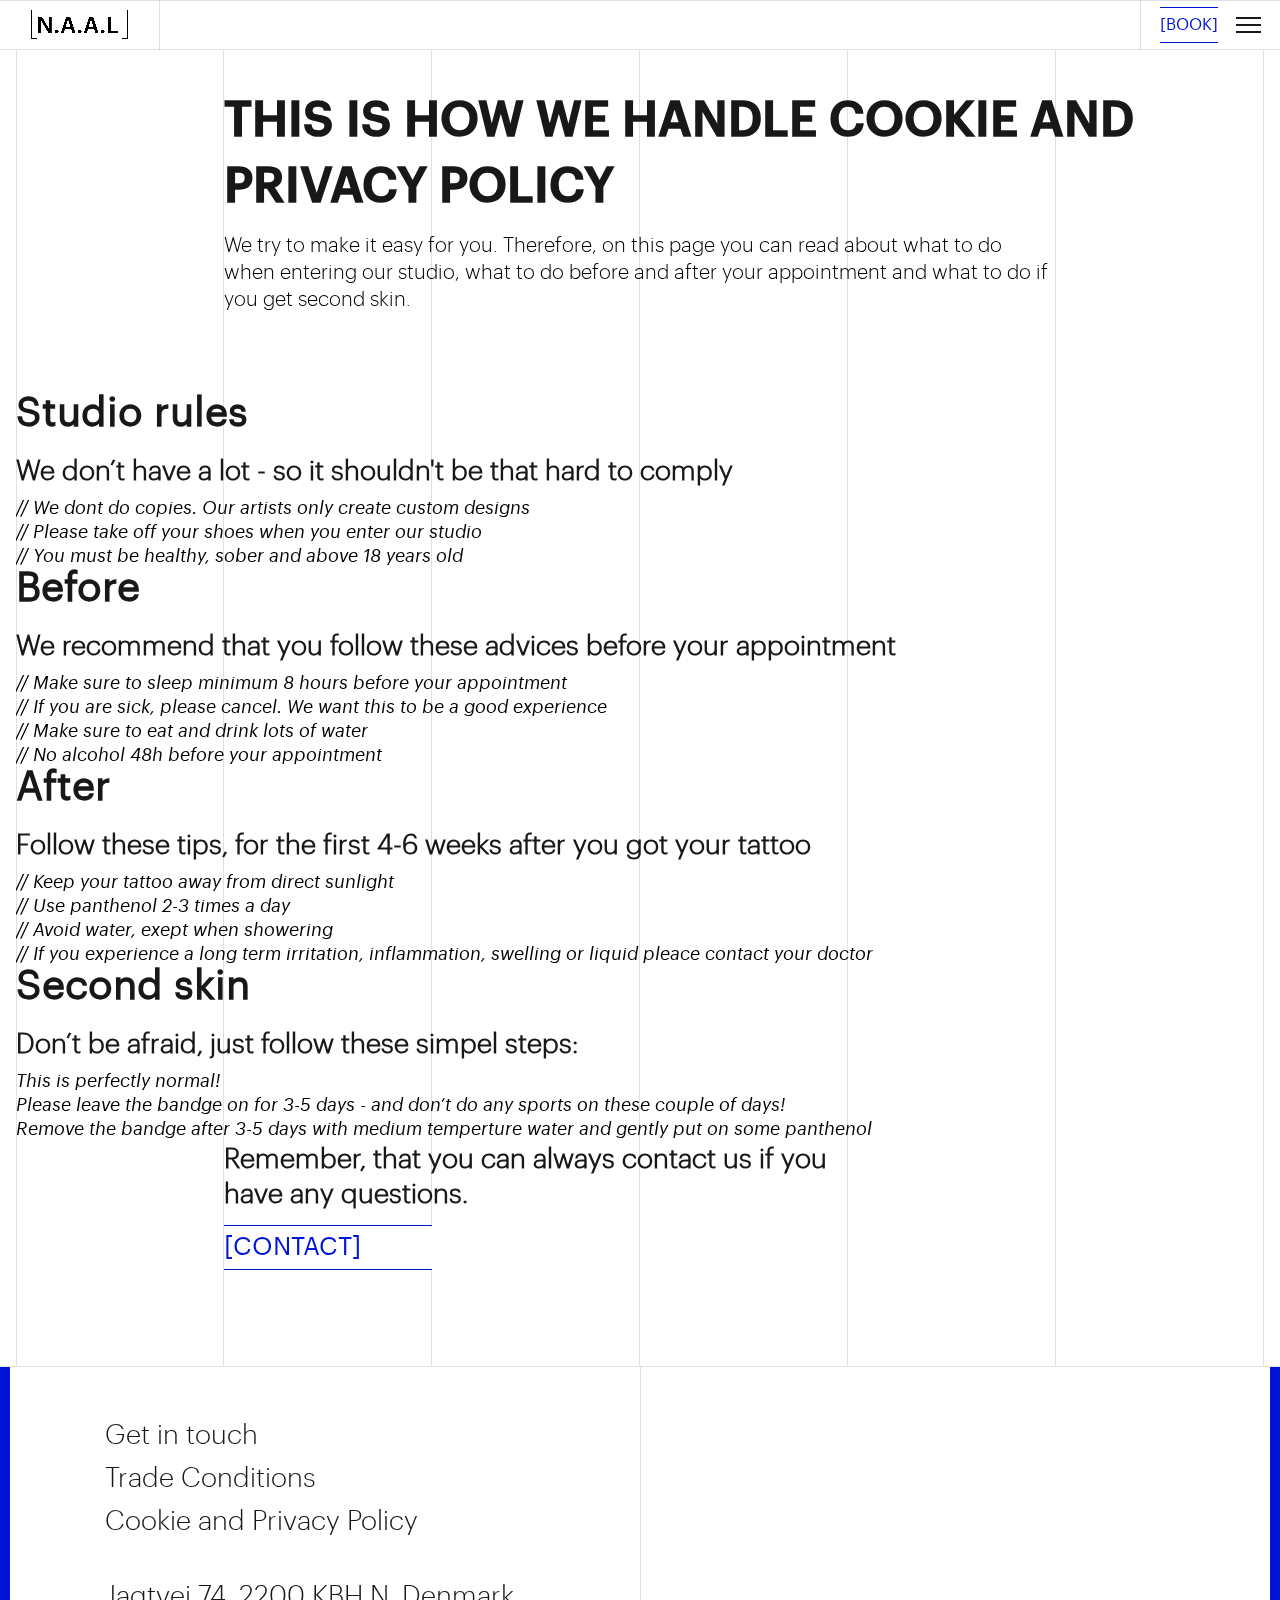
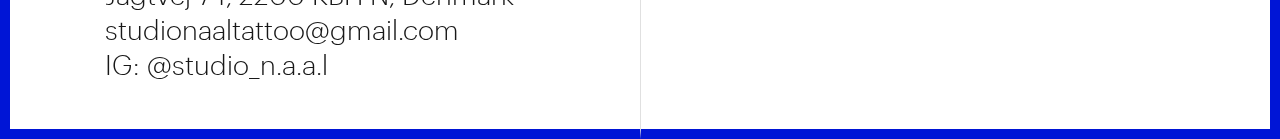
<file: cookie_and_privacy_policy.html>
<!DOCTYPE html>
<html lang="en">
  <head>
    <meta charset="UTF-8" />
    <meta http-equiv="X-UA-Compatible" content="IE=edge" />
    <meta name="viewport" content="width=device-width, initial-scale=1.0" />

    <link rel="icon" type="image/svg" href="/img/favicon_1.svg" />
    <title>Cookie and Privacy Policy</title>
    <link rel="stylesheet" href="styles.css" />
    <script src="/script/script.js" defer></script>
  </head>

  <!-- body -->
  <body>
    <!-- header -->
    <header>
      <nav class="navbar">
        <div class="container-logo">
          <a href="index.html">
            <video
              id="logo-video"
              type="video/mp4"
              class="nav-logo"
              src="/video/naal_comp_header_logo_1.mp4"
            ></video
          ></a>
        </div>

        <ul class="nav-menu">
          <li class="nav-item">
            <a href="team.html" class="nav-link">TEAM</a>
          </li>
          <li class="nav-item">
            <a href="events.html" class="nav-link">EVENTS</a>
          </li>
          <li class="nav-item">
            <a href="guide.html" class="nav-link">GUIDE</a>
          </li>
          <li class="nav-item">
            <a href="get_in_touch.html" class="nav-link">GET IN TOUCH</a>
          </li>
        </ul>
        <div class="container-hamburger">
          <a href="404.html" class="button_nav">[BOOK]</a>
          <div class="hamburger">
            <span class="bar"></span>
            <span class="bar"></span>
            <span class="bar"></span>
          </div>
        </div>
      </nav>
    </header>

    <!-- main -->
    <main id="main">
      <div class="background_grid_mobile">
        <div class="grid-item-1"></div>
        <div class="grid-item"></div>
        <div class="grid-item"></div>
      </div>

      <div class="background_grid_tablet_desktop">
        <div class="grid-item-1"></div>
        <div class="grid-item"></div>
        <div class="grid-item"></div>
        <div class="grid-item"></div>
        <div class="grid-item"></div>
        <div class="grid-item"></div>
      </div>

      <section class="git_guide_cookie_trade_notfound_section1 generelt_margin">
        <h1>THIS IS HOW WE HANDLE COOKIE AND PRIVACY POLICY</h1>
        <p>
          We try to make it easy for you. Therefore, on this page you can read
          about what to do when entering our studio, what to do before and after
          your appointment and what to do if you get second skin.
        </p>
      </section>

      <section class="git_guide_cookie_trade_notfound_section2">
        <h2>Studio rules</h2>
        <h3>We don’t have a lot - so it shouldn't be that hard to comply</h3>
        <ul>
          <li class="git_guide_cookie_trade_notfound_section2_li">
            // We dont do copies. Our artists only create custom designs
          </li>
          <li class="git_guide_cookie_trade_notfound_section2_li">
            // Please take off your shoes when you enter our studio
          </li>
          <li>// You must be healthy, sober and above 18 years old</li>
        </ul>
      </section>

      <section class="git_guide_cookie_trade_notfound_section3">
        <h2>Before</h2>
        <h3>
          We recommend that you follow these advices before your appointment
        </h3>
        <ul>
          <li class="git_guide_cookie_trade_notfound_section3_li">
            // Make sure to sleep minimum 8 hours before your appointment
          </li>
          <li class="git_guide_cookie_trade_notfound_section3_li">
            // If you are sick, please cancel. We want this to be a good
            experience
          </li>
          <li class="git_guide_cookie_trade_notfound_section3_li">
            // Make sure to eat and drink lots of water
          </li>
          <li>// No alcohol 48h before your appointment</li>
        </ul>
      </section>

      <section class="git_guide_cookie_trade_notfound_section4">
        <h2>After</h2>
        <h3>
          Follow these tips, for the first 4-6 weeks after you got your tattoo
        </h3>
        <ul>
          <li class="git_guide_cookie_trade_notfound_section4_li">
            // Keep your tattoo away from direct sunlight
          </li>
          <li class="git_guide_cookie_trade_notfound_section4_li">
            // Use panthenol 2-3 times a day
          </li>
          <li class="git_guide_cookie_trade_notfound_section4_li">
            // Avoid water, exept when showering
          </li>
          <li>
            // If you experience a long term irritation, inflammation, swelling
            or liquid pleace contact your doctor
          </li>
        </ul>
      </section>

      <section class="git_guide_cookie_trade_notfound_section5">
        <h2>Second skin</h2>
        <h3>Don’t be afraid, just follow these simpel steps:</h3>
        <ol start="1">
          <li class="git_guide_cookie_trade_notfound_section5_li">
            This is perfectly normal!
          </li>
          <li class="git_guide_cookie_trade_notfound_section5_li">
            Please leave the bandge on for 3-5 days - and don’t do any sports on
            these couple of days!
          </li>
          <li>
            Remove the bandge after 3-5 days with medium temperture water and
            gently put on some panthenol
          </li>
        </ol>
      </section>

      <section class="git_guide_cookie_trade_notfound_section6">
        <h3>
          Remember, that you can always contact us if you have any questions.
        </h3>
        <a class="button" href="#">[CONTACT]</a>
      </section>
    </main>

    <!-- footer -->
    <footer id="footer_allaround">
      <article class="footer_article_around">
        <section class="footer_section1_indhold">
          <section class="footer_section1_inner">
            <!-- links til sider -->
            <div class="footer_div_links">
              <ul>
                <li>
                  <a class="footer_a_links_sider" href="get_in_touch.html"
                    >Get in touch</a
                  >
                </li>
                <li>
                  <a class="footer_a_links_sider" href="#">Trade Conditions</a>
                </li>
                <li>
                  <a class="footer_a_links_sider" href="#"
                    >Cookie and Privacy Policy</a
                  >
                </li>
              </ul>
            </div>

            <!-- information på naal -->
            <div class="footer_div_information">
              <ul>
                <li>
                  <address>
                    <a
                      class="footer_links_menupunkter"
                      href="https://www.google.dk/maps/place/Jagtvej+74,+2200+K%C3%B8benhavn/@55.6963553,12.5492144,17z/data=!3m1!4b1!4m5!3m4!1s0x4652525338cfe681:0xd3892f79db6d5699!8m2!3d55.6963553!4d12.5514031"
                      target="blank"
                      >Jagtvej 74, 2200 KBH N, Denmark</a
                    >
                  </address>
                </li>
                <li>
                  <a
                    class="footer_links_menupunkter"
                    href="mailto:studionaaltattoo@gmail.com"
                    >studionaaltattoo@gmail.com</a
                  >
                </li>
                <li>
                  <a
                    class="footer_links_menupunkter"
                    href="https://www.instagram.com/studio_n.a.a.l/"
                    >IG: @studio_n.a.a.l</a
                  >
                </li>
              </ul>
            </div>
          </section>
        </section>

        <section class="footer_section2_tom_boks"></section>
      </article>
    </footer>
  </body>
</html>
</file>
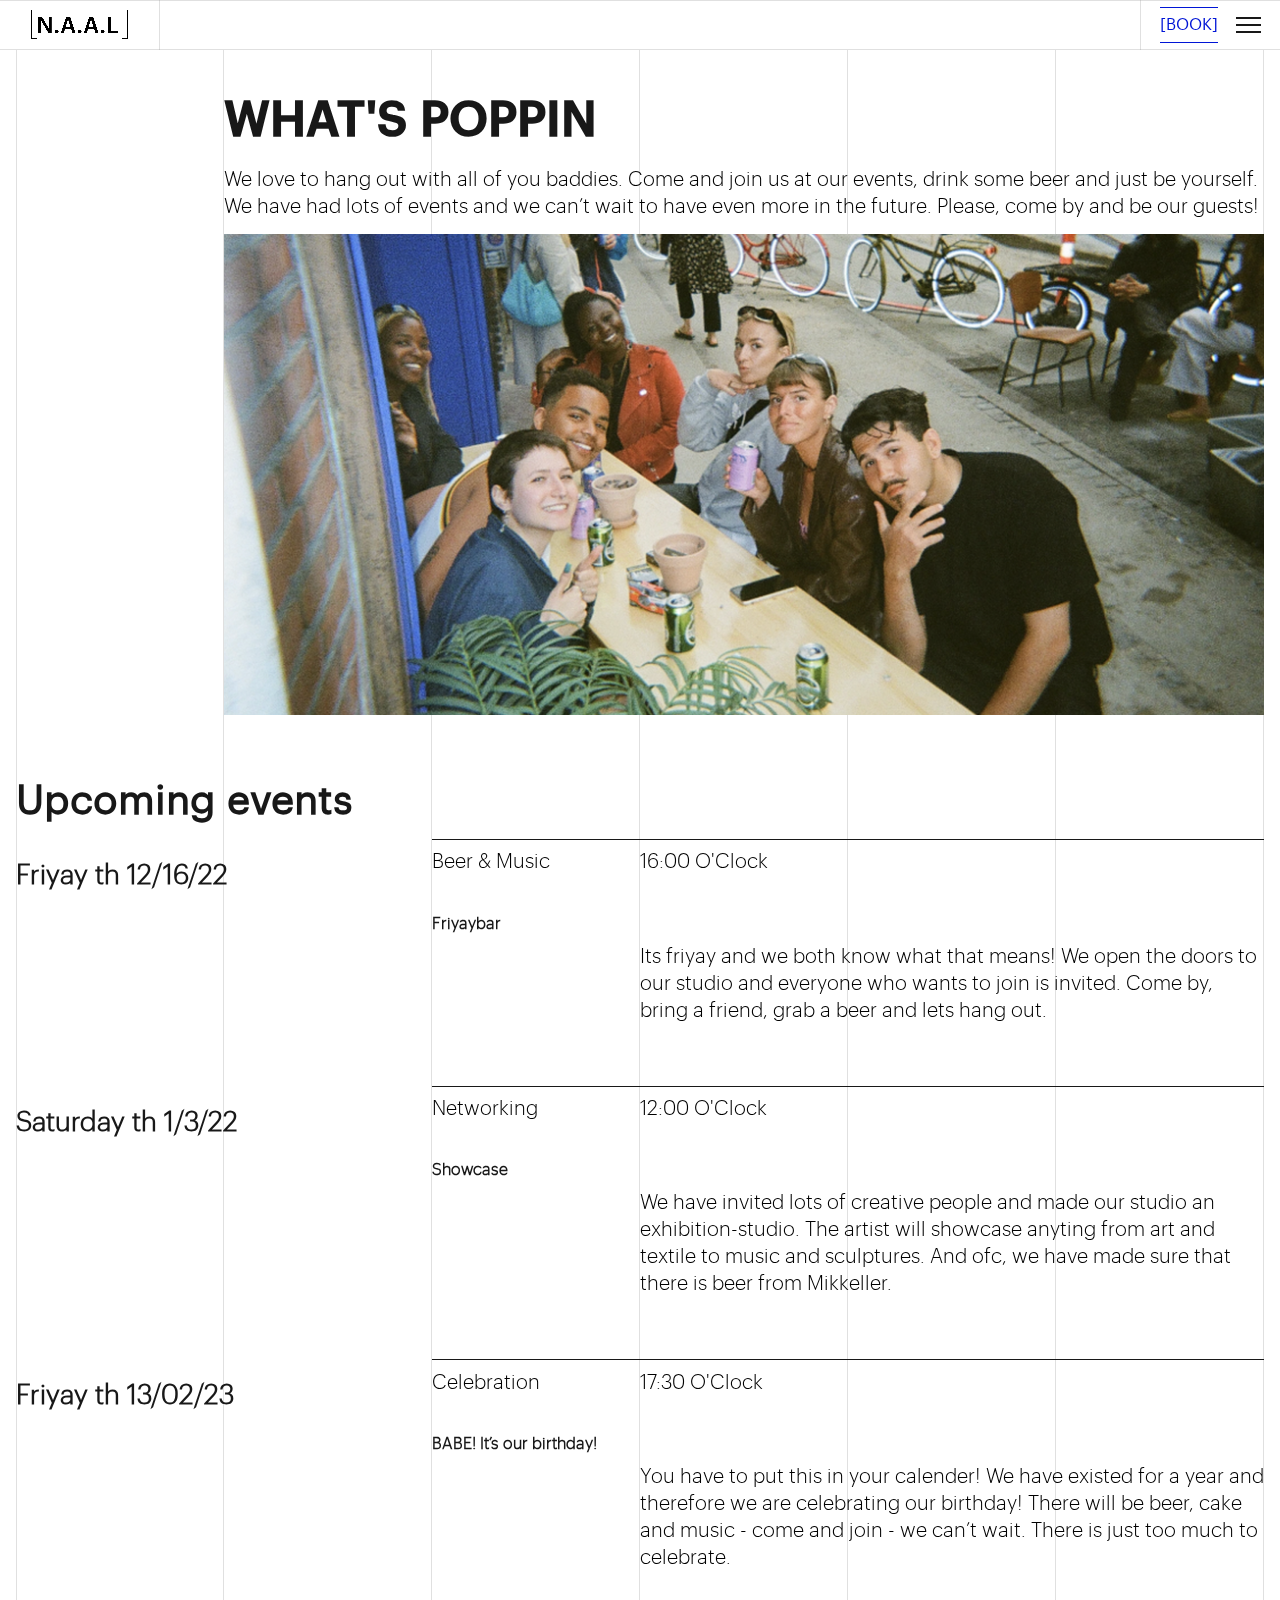
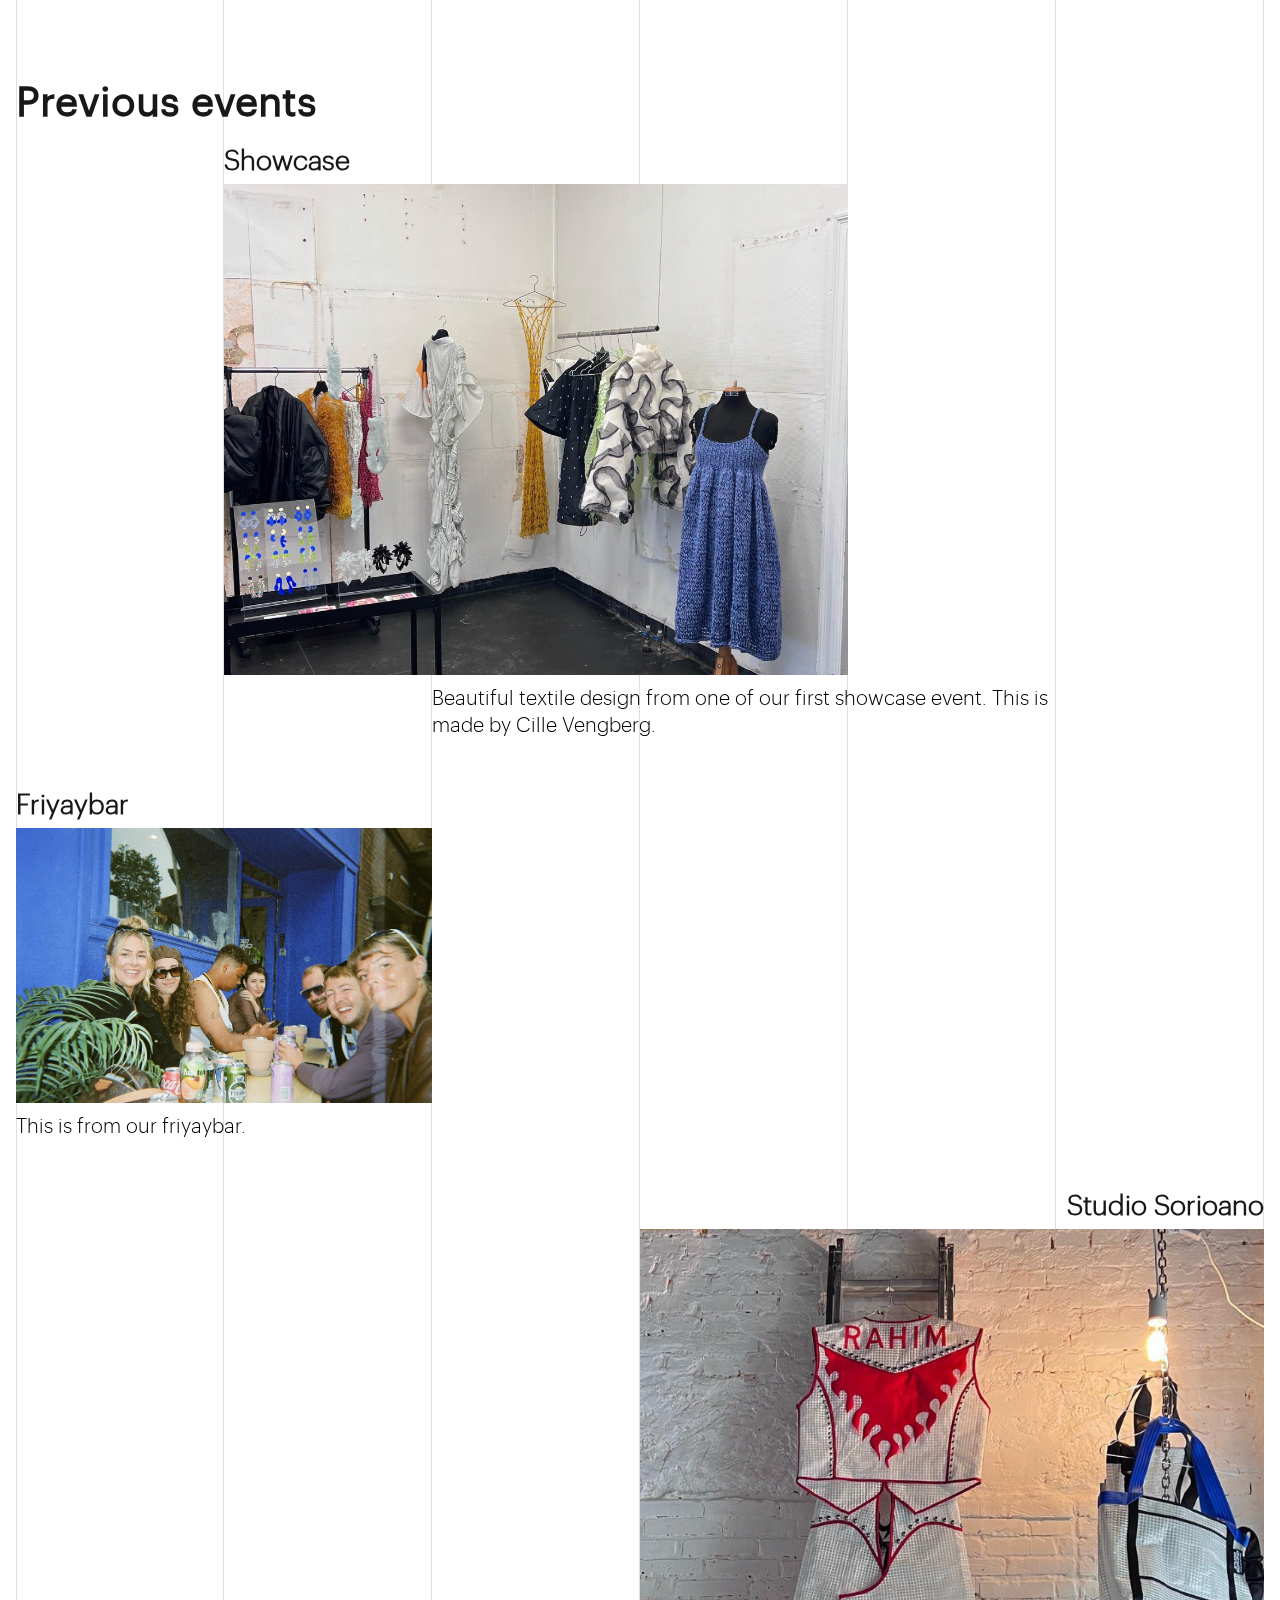
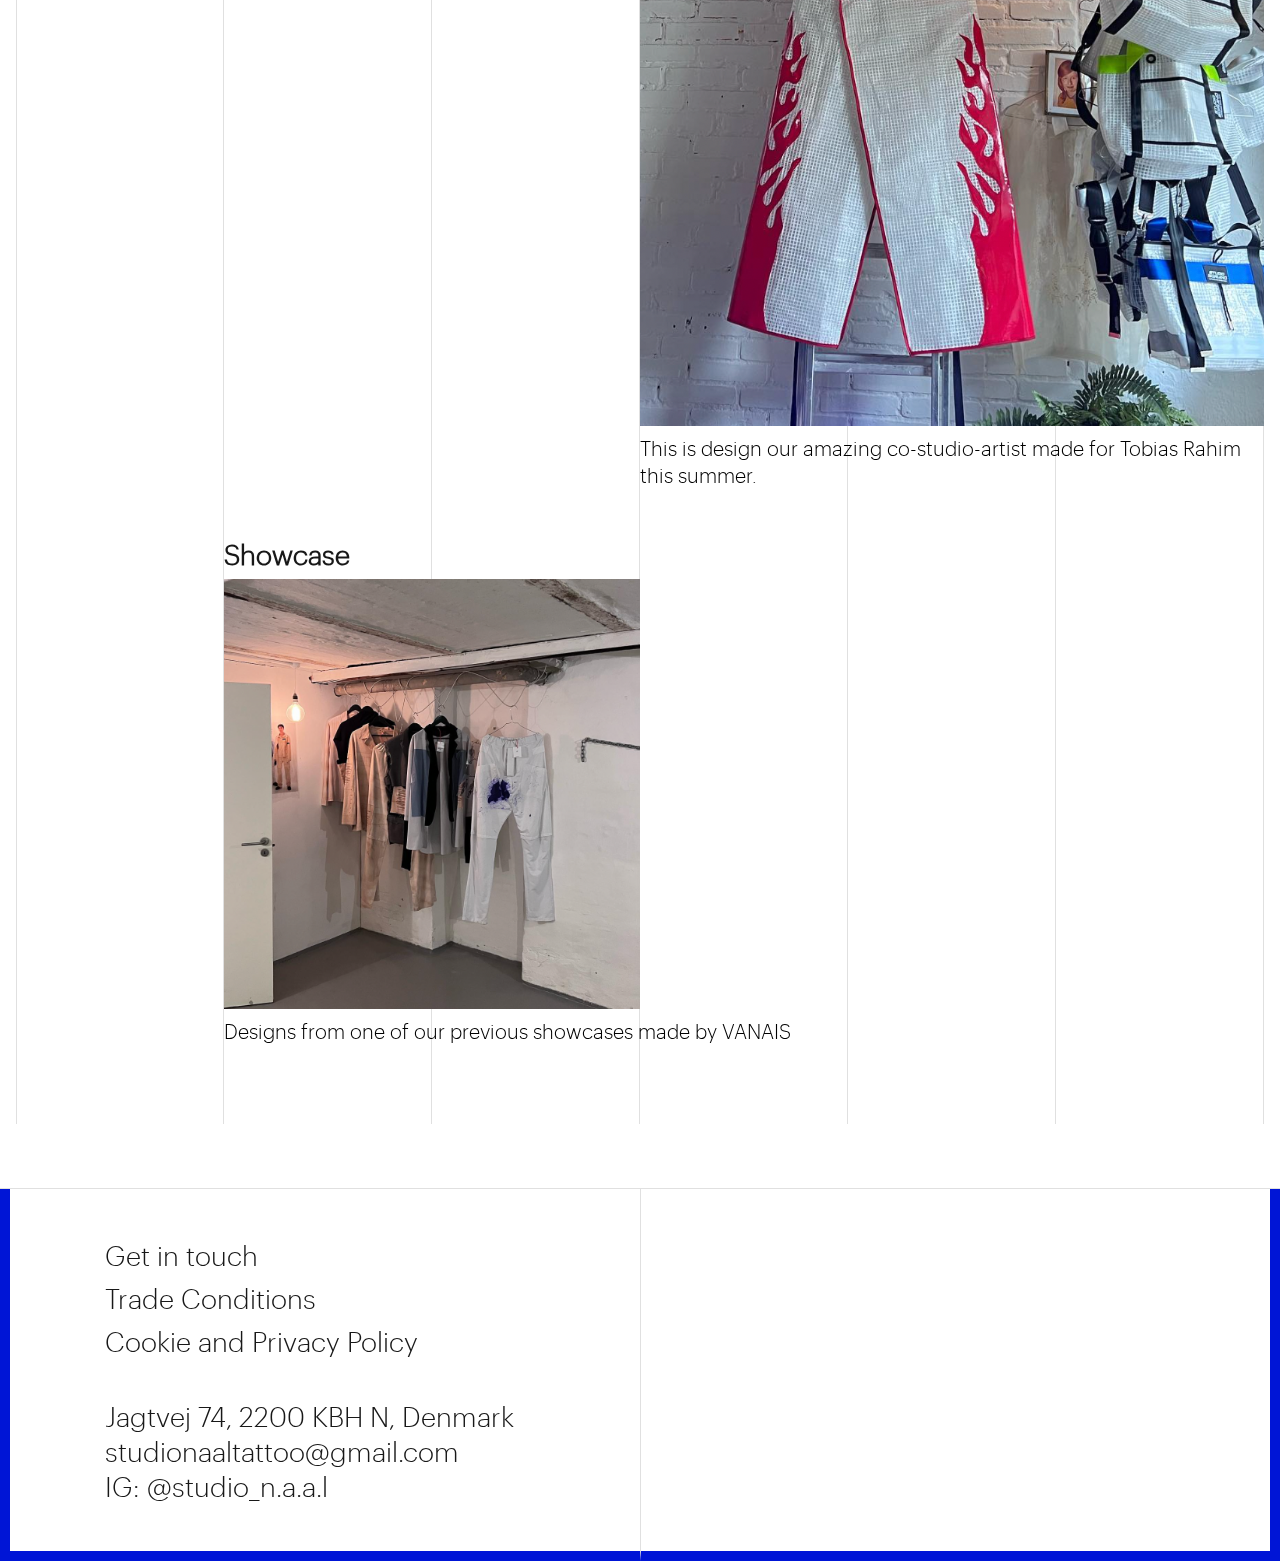
<file: events.html>
<!DOCTYPE html>
<html lang="en">
  <head>
    <meta charset="UTF-8" />
    <meta http-equiv="X-UA-Compatible" content="IE=edge" />
    <meta name="viewport" content="width=device-width, initial-scale=1.0" />

    <link rel="icon" type="image/svg" href="/img/favicon_1.svg" />
    <title>Events</title>
    <link rel="stylesheet" href="styles.css" />
    <script src="/script/script.js" defer></script>
  </head>

  <!-- body -->
  <body>
    <!-- header -->
    <header>
      <nav class="navbar">
        <div class="container-logo">
          <a href="index.html">
            <video
              id="logo-video"
              type="video/mp4"
              class="nav-logo"
              src="/video/naal_comp_header_logo_1.mp4"
            ></video
          ></a>
        </div>

        <ul class="nav-menu">
          <li class="nav-item">
            <a href="team.html" class="nav-link">TEAM</a>
          </li>
          <li class="nav-item">
            <a href="events.html" class="nav-link">EVENTS</a>
          </li>
          <li class="nav-item">
            <a href="guide.html" class="nav-link">GUIDE</a>
          </li>
          <li class="nav-item">
            <a href="get_in_touch.html" class="nav-link">GET IN TOUCH</a>
          </li>
        </ul>
        <div class="container-hamburger">
          <a href="404.html" class="button_nav">[BOOK]</a>
          <div class="hamburger">
            <span class="bar"></span>
            <span class="bar"></span>
            <span class="bar"></span>
          </div>
        </div>
      </nav>
    </header>

    <!-- main -->
    <main id="main">
      <div class="background_grid_mobile">
        <div class="grid-item-1"></div>
        <div class="grid-item"></div>
        <div class="grid-item"></div>
      </div>

      <div class="background_grid_tablet_desktop">
        <div class="grid-item-1"></div>
        <div class="grid-item"></div>
        <div class="grid-item"></div>
        <div class="grid-item"></div>
        <div class="grid-item"></div>
        <div class="grid-item"></div>
      </div>

      <section class="events_section1 generelt_margin">
        <h1 class="events_section1_h1">WHAT'S POPPIN</h1>
        <p class="events_section1_tekst">
          We love to hang out with all of you baddies. Come and join us at our
          events, drink some beer and just be yourself. We have had lots of
          events and we can’t wait to have even more in the future. Please, come
          by and be our guests!
        </p>
        <img
          class="events_section1_image"
          src="/img/web_img/events_content/events_top_img.png"
          alt="Personer som sidder og drikker øl"
        />
      </section>

      <section class="events_section2">
        <h2 class="events_section2_h2">Upcoming events</h2>

        <section class="events_section2_boks1">
          <h3 class="events_section2_boks1_h3">Friyay th 12/16/22</h3>

          <div class="events_section2_boks1_div1">
            <div class="events_section2_boks1_div2">
              <p class="events_section2_boks1_div2_p1">Beer & Music</p>
              <p class="events_section2_boks1_div2_p2">16:00 O'Clock</p>
            </div>
            <h4>Friyaybar</h4>
            <p class="events_section2_boks1_div1_tekst">
              Its friyay and we both know what that means! We open the doors to
              our studio and everyone who wants to join is invited. Come by,
              bring a friend, grab a beer and lets hang out.
            </p>
          </div>
        </section>

        <section class="events_section2_boks2">
          <h3 class="events_section2_boks2_h3">Saturday th 1/3/22</h3>

          <div class="events_section2_boks2_div1">
            <div class="events_section2_boks2_div2">
              <p class="events_section2_boks2_div2_p1">Networking</p>
              <p class="events_section2_boks2_div2_p2">12:00 O'Clock</p>
            </div>
            <h4>Showcase</h4>
            <p class="events_section2_boks2_div1_tekst">
              We have invited lots of creative people and made our studio an
              exhibition-studio. The artist will showcase anyting from art and
              textile to music and sculptures. And ofc, we have made sure that
              there is beer from Mikkeller.
            </p>
          </div>
        </section>

        <section class="events_section2_boks3">
          <h3 class="events_section2_boks3_h3">Friyay th 13/02/23</h3>

          <div class="events_section2_boks3_div1">
            <div class="events_section2_boks3_div2">
              <p class="events_section2_boks3_div2_p1">Celebration</p>
              <p class="events_section2_boks3_div2_p2">17:30 O'Clock</p>
            </div>
            <h4>BABE! It’s our birthday!</h4>
            <p class="events_section2_boks3_div1_tekst">
              You have to put this in your calender! We have existed for a year
              and therefore we are celebrating our birthday! There will be beer,
              cake and music - come and join - we can’t wait. There is just too
              much to celebrate.
            </p>
          </div>
        </section>
      </section>

      <section class="events_section3">
        <h2 class="events_section3_h2">Previous events</h2>

        <div class="events_section3_div1">
          <h3>Showcase</h3>
          <img
            src="/img/web_img/events_content/previous_events_img01.png"
            alt="Tøj som hænger på en mannequin"
          />
          <p>
            Beautiful textile design from one of our first showcase event. This
            is made by Cille Vengberg.
          </p>
        </div>

        <div class="events_section3_div2">
          <h3>Friyaybar</h3>
          <img
            src="/img/web_img/events_content/previous_events_img02.png"
            alt="Personer som smiler"
          />
          <p>This is from our friyaybar.</p>
        </div>

        <div class="events_section3_div3">
          <h3>Studio Sorioano</h3>
          <img
            src="/img/web_img/events_content/previous_events_img03.png"
            alt="Tøj som hænger på en bøjle"
          />
          <p>
            This is design our amazing co-studio-artist made for Tobias Rahim
            this summer.
          </p>
        </div>

        <div class="events_section3_div4">
          <h3>Showcase</h3>
          <img
            src="/img/web_img/events_content/previous_events_img04.png"
            alt="Tøj som hænger på en snor"
          />
          <p>Designs from one of our previous showcases made by VANAIS</p>
        </div>
      </section>
    </main>

    <!-- footer -->
    <footer id="footer_allaround">
      <article class="footer_article_around">
        <section class="footer_section1_indhold">
          <section class="footer_section1_inner">
            <!-- links til sider -->
            <div class="footer_div_links">
              <ul>
                <li>
                  <a class="footer_a_links_sider" href="get_in_touch.html"
                    >Get in touch</a
                  >
                </li>
                <li>
                  <a class="footer_a_links_sider" href="#">Trade Conditions</a>
                </li>
                <li>
                  <a class="footer_a_links_sider" href="#"
                    >Cookie and Privacy Policy</a
                  >
                </li>
              </ul>
            </div>

            <!-- information på naal -->
            <div class="footer_div_information">
              <ul>
                <li>
                  <address>
                    <a
                      class="footer_links_menupunkter"
                      href="https://www.google.dk/maps/place/Jagtvej+74,+2200+K%C3%B8benhavn/@55.6963553,12.5492144,17z/data=!3m1!4b1!4m5!3m4!1s0x4652525338cfe681:0xd3892f79db6d5699!8m2!3d55.6963553!4d12.5514031"
                      target="blank"
                      >Jagtvej 74, 2200 KBH N, Denmark</a
                    >
                  </address>
                </li>
                <li>
                  <a
                    class="footer_links_menupunkter"
                    href="mailto:studionaaltattoo@gmail.com"
                    >studionaaltattoo@gmail.com</a
                  >
                </li>
                <li>
                  <a
                    class="footer_links_menupunkter"
                    href="https://www.instagram.com/studio_n.a.a.l/"
                    >IG: @studio_n.a.a.l</a
                  >
                </li>
              </ul>
            </div>
          </section>
        </section>

        <section class="footer_section2_tom_boks"></section>
      </article>
    </footer>
  </body>
</html>
</file>
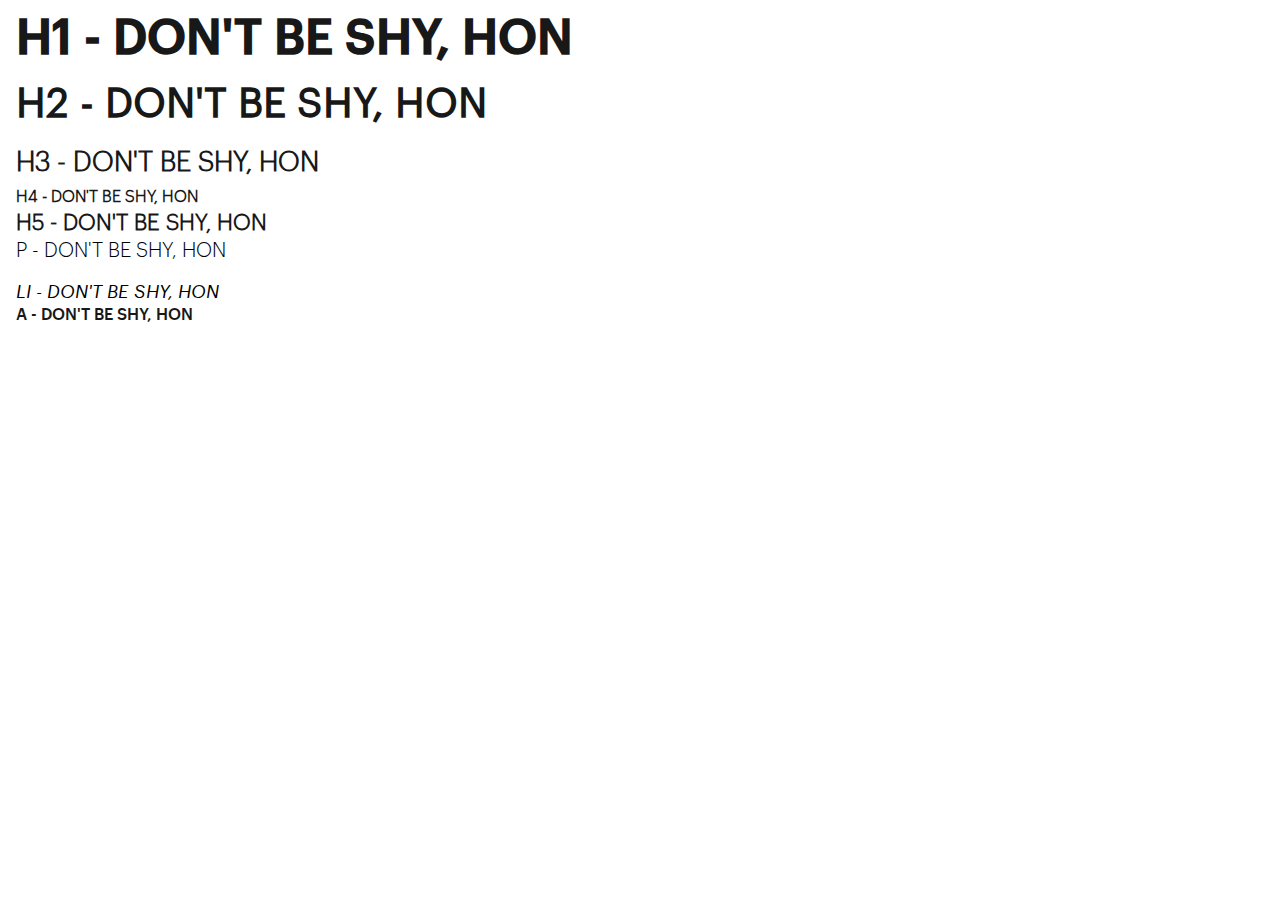
<file: font.html>
<!DOCTYPE html>
<html lang="en">
  <head>
    <meta charset="UTF-8" />
    <meta http-equiv="X-UA-Compatible" content="IE=edge" />
    <meta name="viewport" content="width=device-width, initial-scale=1.0" />

    <link rel="icon" type="image/svg" href="/img/favicon_1.svg" />
    <title>Typografi</title>
    <link rel="stylesheet" href="styles.css" />
  </head>

  <!-- body -->
  <body>
    <!-- header -->
    <header></header>

    <!-- main -->
    <main id="main">
      <h1>H1 - DON'T BE SHY, HON</h1>
      <h2>H2 - DON'T BE SHY, HON</h2>
      <h3>H3 - DON'T BE SHY, HON</h3>
      <h4>H4 - DON'T BE SHY, HON</h4>
      <h5>H5 - DON'T BE SHY, HON</h5>
      <p>P - DON'T BE SHY, HON</p>
      <li>LI - DON'T BE SHY, HON</li>
      <a href="#">A - DON'T BE SHY, HON</a>
    </main>

    <!-- footer -->
    <footer></footer>
  </body>
</html>
</file>
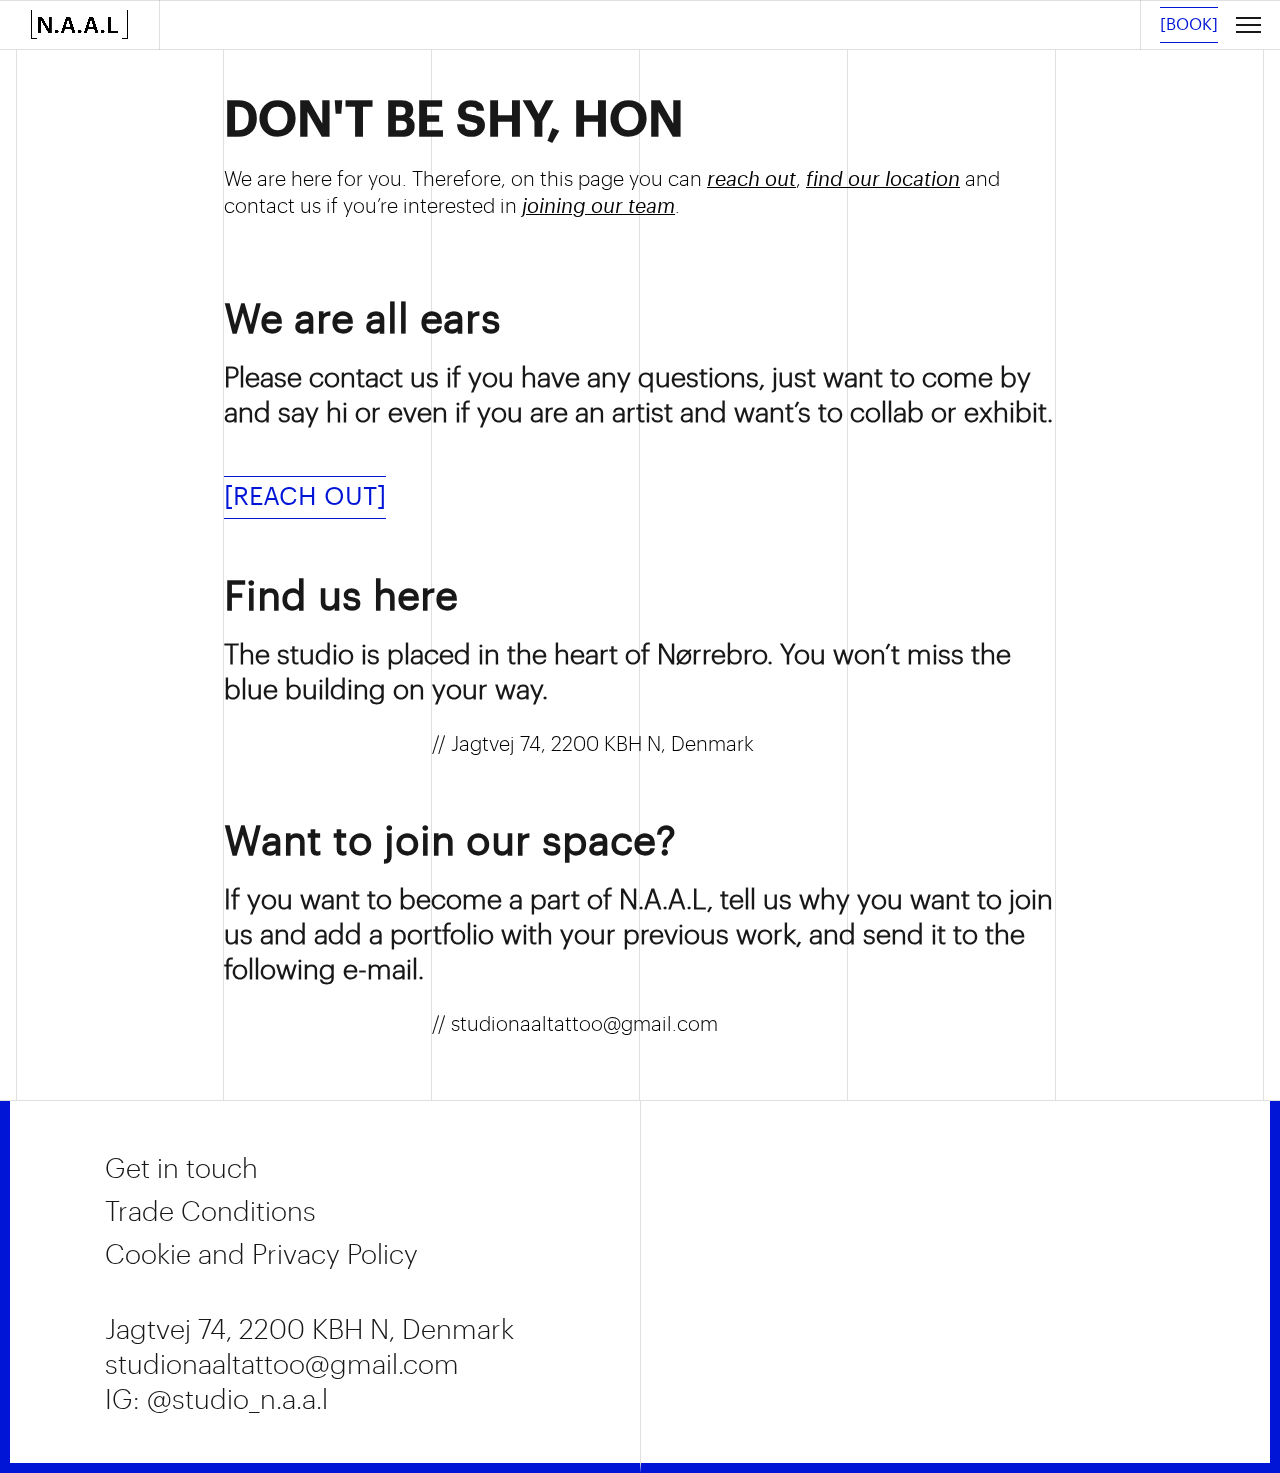
<file: get_in_touch.html>
<!DOCTYPE html>
<html lang="en">
  <head>
    <meta charset="UTF-8" />
    <meta http-equiv="X-UA-Compatible" content="IE=edge" />
    <meta name="viewport" content="width=device-width, initial-scale=1.0" />

    <link rel="icon" type="image/svg" href="/img/favicon_1.svg" />
    <title>Get in Touch</title>
    <link rel="stylesheet" href="styles.css" />
    <script src="/script/script.js" defer></script>
  </head>

  <!-- body -->
  <body>
    <!-- header -->
    <header>
      <nav class="navbar">
        <div class="container-logo">
          <a href="index.html">
            <video
              id="logo-video"
              type="video/mp4"
              class="nav-logo"
              src="/video/naal_comp_header_logo_1.mp4"
            ></video
          ></a>
        </div>

        <ul class="nav-menu">
          <li class="nav-item">
            <a href="team.html" class="nav-link">TEAM</a>
          </li>
          <li class="nav-item">
            <a href="events.html" class="nav-link">EVENTS</a>
          </li>
          <li class="nav-item">
            <a href="guide.html" class="nav-link">GUIDE</a>
          </li>
          <li class="nav-item">
            <a href="get_in_touch.html" class="nav-link">GET IN TOUCH</a>
          </li>
        </ul>
        <div class="container-hamburger">
          <a href="404.html" class="button_nav">[BOOK]</a>
          <div class="hamburger">
            <span class="bar"></span>
            <span class="bar"></span>
            <span class="bar"></span>
          </div>
        </div>
      </nav>
    </header>

    <!-- main -->
    <main id="main">
      <div class="background_grid_mobile">
        <div class="grid-item-1"></div>
        <div class="grid-item"></div>
        <div class="grid-item"></div>
      </div>

      <div class="background_grid_tablet_desktop">
        <div class="grid-item-1"></div>
        <div class="grid-item"></div>
        <div class="grid-item"></div>
        <div class="grid-item"></div>
        <div class="grid-item"></div>
        <div class="grid-item"></div>
      </div>

      <section class="git_guide_cookie_trade_notfound_section1 generelt_margin">
        <h1>DON'T BE SHY, HON</h1>
        <p>
          We are here for you. Therefore, on this page you can
          <a
            class="links_scroll"
            href="get_in_touch.html#git_guide_cookie_trade_notfound_section2"
            >reach out</a
          >,
          <a
            class="links_scroll"
            href="get_in_touch.html#git_guide_cookie_trade_notfound_section3"
            >find our location</a
          >
          and contact us if you’re interested in
          <a
            class="links_scroll"
            href="get_in_touch.html#git_guide_cookie_trade_notfound_section3"
            >joining our team</a
          >.
        </p>
      </section>

      <section id="git_guide_cookie_trade_notfound_section2">
        <h2>We are all ears</h2>
        <h3>
          Please contact us if you have any questions, just want to come by and
          say hi or even if you are an artist and want’s to collab or exhibit.
        </h3>
        <div class="git_guide_cookie_trade_notfound_section2_reachout_cta">
          <a class="button open-button" href="#">[REACH OUT]</a>
        </div>

        <dialog class="modal" id="modal">
          <div class="container">
            <button class="close-button">X</button>
            <div class="modal-div-indhold">
              <h2>
                We are ready to help and answer any questions you may have
              </h2>

              <form class="form" method="dialog">
                <ul>
                  <!-- <p class="kontakt_nedenfor">Udfyld gerne formularen nedenfor</p> -->
                  <li>
                    <div class="col-3 input-effect">
                      <input
                        class="effect-23 input"
                        type="text"
                        placeholder="Your name"
                        id="nr1"
                      />
                      <label class="label">Your name is</label>
                      <span class="focus-bg"></span>
                    </div>
                  </li>
                  <li>
                    <div class="col-3 input-effect">
                      <input
                        class="effect-23 input"
                        type="text"
                        placeholder="+45"
                        id="nr1"
                      />
                      <label class="label">Your phone number is</label>
                      <span class="focus-bg"></span>
                    </div>
                  </li>
                  <li>
                    <div class="col-3 input-effect">
                      <input
                        class="effect-23 input"
                        type="text"
                        placeholder="Your e-mail"
                        id="nr2"
                      />
                      <label class="label">Your e-mail address is</label>
                      <span class="focus-bg"></span>
                    </div>
                  </li>
                  <li>
                    <div class="col-3 input-effect">
                      <select name="artists" id="nr3" class="effect-23 input">
                        <option value="choose_artist">Choose artist</option>
                        <option value="sally">Sally</option>
                        <option value="emily">Emily</option>
                        <option value="tania">Tania</option>
                        <option value="whoever">Whoever</option>
                      </select>
                      <!-- <input
                        class="effect-23 input"
                        type="text"
                        placeholder="Choose artist"
                        id="nr3"
                      /> -->
                      <label class="label"
                        >The artist you wish to contact is</label
                      >
                      <span class="focus-bg"></span>
                    </div>
                  </li>

                  <li>
                    <div class="col-3 input-effect">
                      <input
                        class="effect-23 input"
                        type="text"
                        placeholder="I have a question..."
                        id="nr4"
                      />
                      <label class="label">You are reaching out because</label>
                      <span class="focus-bg"></span>
                    </div>
                  </li>

                  <!-- <a
                    class="button button-send"
                    type="submit"
                    href="get_in_touch.html#modal-feedback"
                    >[SEND]</a
                  > -->
                  <button class="button close-button-send">[SEND]</button>
                  <a class="button button-send" href="#thank-you">[SEND]</a>
                </ul>
              </form>
            </div>
            <div class="modal-div-indhold-thank-you">
              <h2 id="thank-you">Thx for reaching out!</h2>
              <h3>We will get back to you soon.</h3>
            </div>
          </div>
        </dialog>
      </section>

      <section id="git_guide_cookie_trade_notfound_section3">
        <h2>Find us here</h2>
        <h3>
          The studio is placed in the heart of Nørrebro. You won’t miss the blue
          building on your way.
        </h3>
        <ul>
          <li>
            <address>
              <a
                class="links_p"
                href="https://www.google.dk/maps/place/Jagtvej+74,+2200+K%C3%B8benhavn/@55.6963553,12.5492144,17z/data=!3m1!4b1!4m5!3m4!1s0x4652525338cfe681:0xd3892f79db6d5699!8m2!3d55.6963553!4d12.5514031"
                target="blank"
                >// Jagtvej 74, 2200 KBH N, Denmark</a
              >
            </address>
          </li>
        </ul>
      </section>

      <section id="git_guide_cookie_trade_notfound_section4">
        <h2>Want to join our space?</h2>
        <h3>
          If you want to become a part of N.A.A.L, tell us why you want to join
          us and add a portfolio with your previous work, and send it to the
          following e-mail.
        </h3>
        <ul>
          <li>
            <a class="links_p" href="mailto:studionaaltattoo@gmail.com"
              >// studionaaltattoo@gmail.com</a
            >
          </li>
        </ul>
      </section>
    </main>

    <!-- footer -->
    <footer id="footer_allaround">
      <article class="footer_article_around">
        <section class="footer_section1_indhold">
          <section class="footer_section1_inner">
            <!-- links til sider -->
            <div class="footer_div_links">
              <ul>
                <li>
                  <a class="footer_a_links_sider" href="get_in_touch.html"
                    >Get in touch</a
                  >
                </li>
                <li>
                  <a class="footer_a_links_sider" href="#">Trade Conditions</a>
                </li>
                <li>
                  <a class="footer_a_links_sider" href="#"
                    >Cookie and Privacy Policy</a
                  >
                </li>
              </ul>
            </div>

            <!-- information på naal -->
            <div class="footer_div_information">
              <ul>
                <li>
                  <address>
                    <a
                      class="footer_links_menupunkter"
                      href="https://www.google.dk/maps/place/Jagtvej+74,+2200+K%C3%B8benhavn/@55.6963553,12.5492144,17z/data=!3m1!4b1!4m5!3m4!1s0x4652525338cfe681:0xd3892f79db6d5699!8m2!3d55.6963553!4d12.5514031"
                      target="blank"
                      >Jagtvej 74, 2200 KBH N, Denmark</a
                    >
                  </address>
                </li>
                <li>
                  <a
                    class="footer_links_menupunkter"
                    href="mailto:studionaaltattoo@gmail.com"
                    >studionaaltattoo@gmail.com</a
                  >
                </li>
                <li>
                  <a
                    class="footer_links_menupunkter"
                    href="https://www.instagram.com/studio_n.a.a.l/"
                    >IG: @studio_n.a.a.l</a
                  >
                </li>
              </ul>
            </div>
          </section>
        </section>

        <section class="footer_section2_tom_boks"></section>
      </article>
    </footer>
  </body>
</html>
</file>
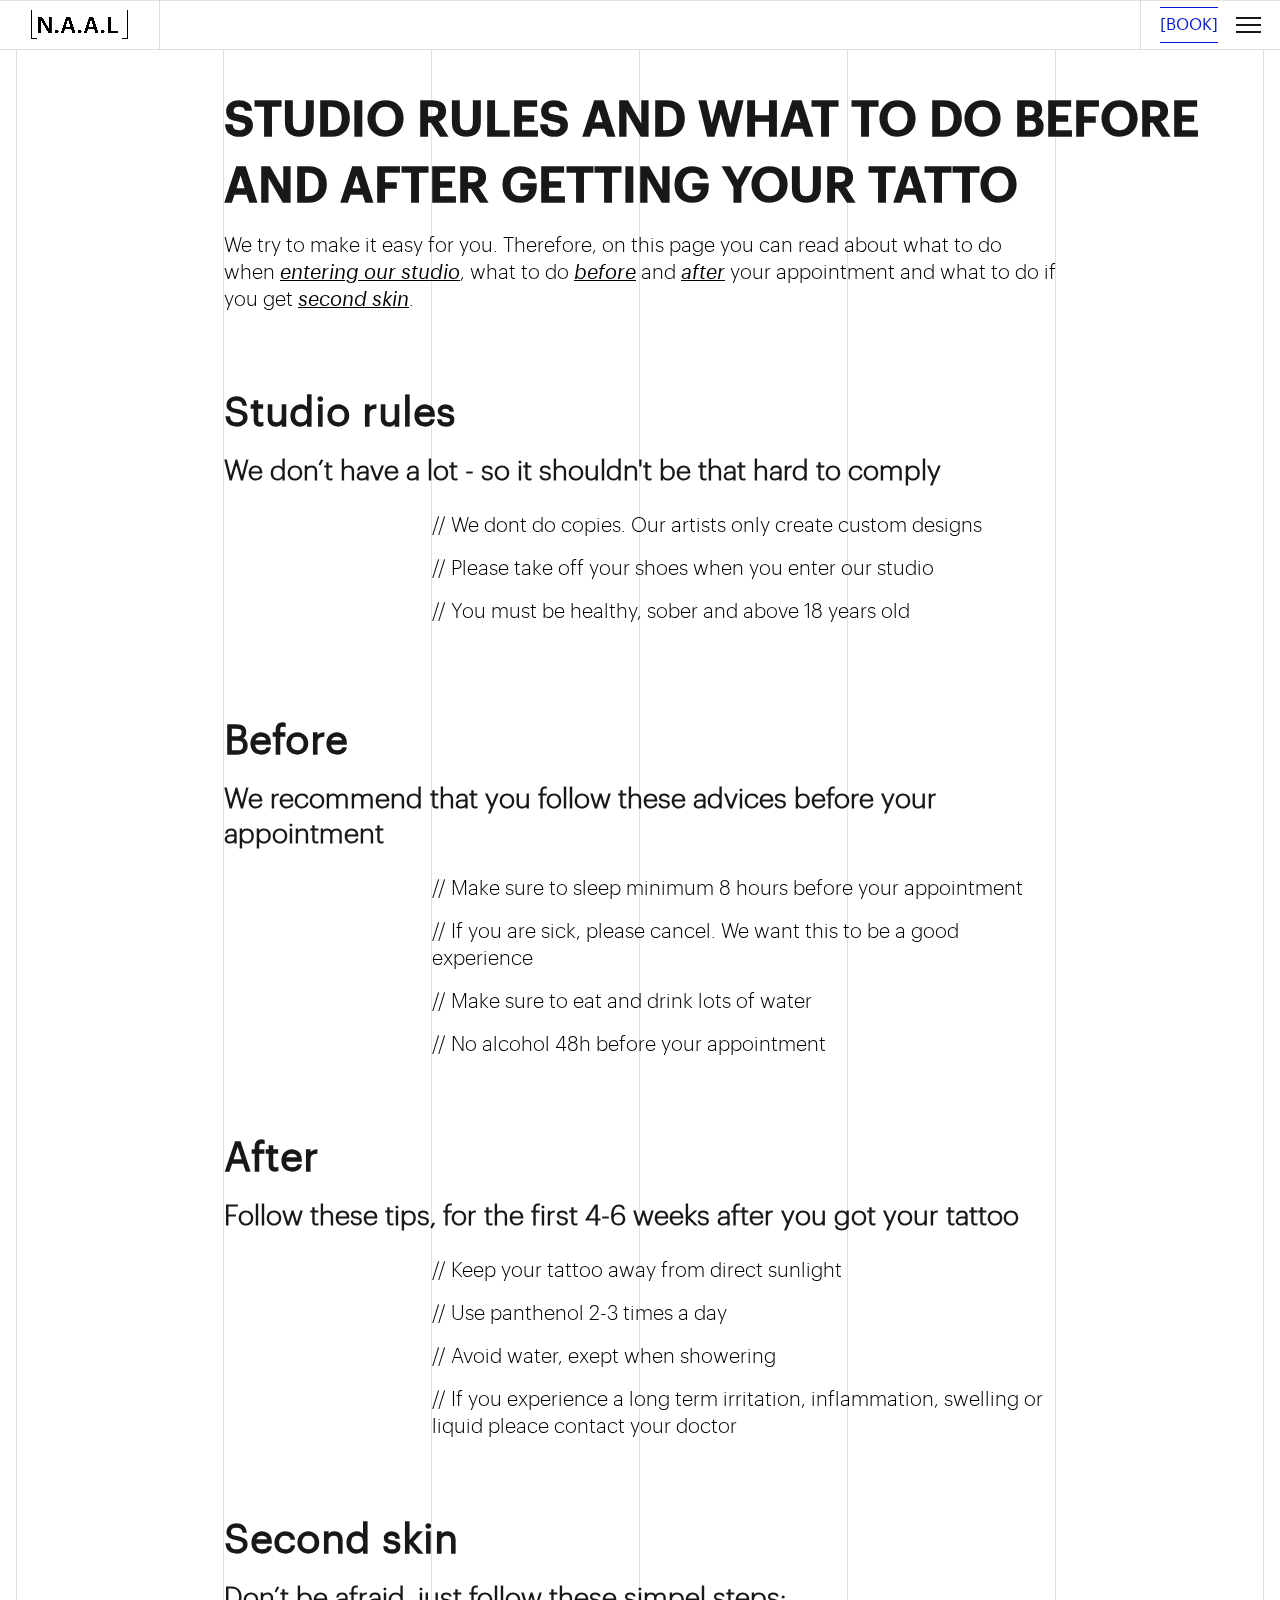
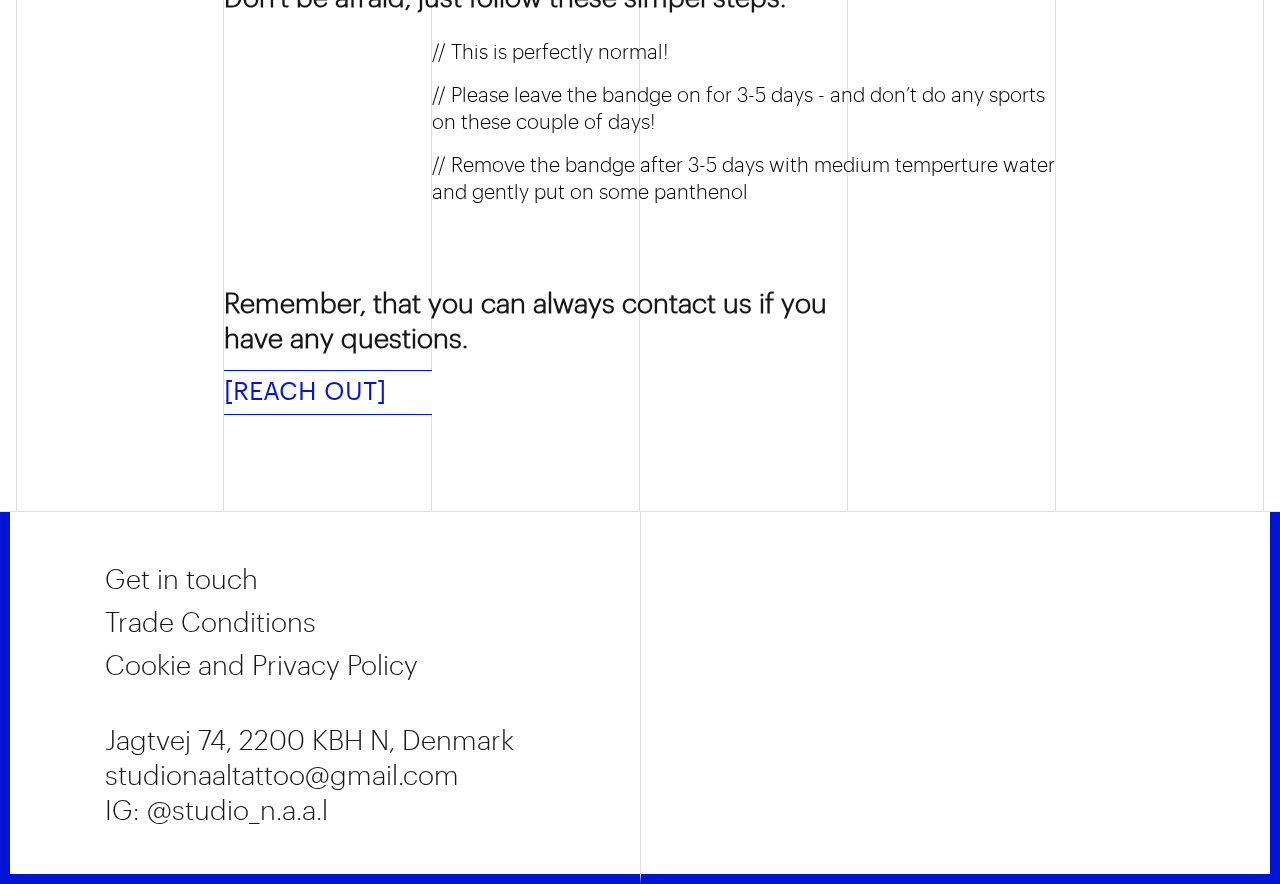
<file: guide.html>
<!DOCTYPE html>
<html lang="en">
  <head>
    <meta charset="UTF-8" />
    <meta http-equiv="X-UA-Compatible" content="IE=edge" />
    <meta name="viewport" content="width=device-width, initial-scale=1.0" />

    <link rel="icon" type="image/svg" href="/img/favicon_1.svg" />
    <title>Guide</title>
    <link rel="stylesheet" href="styles.css" />
    <script src="/script/script.js" defer></script>
  </head>

  <!-- body -->
  <body>
    <!-- header -->
    <header>
      <nav class="navbar">
        <div class="container-logo">
          <a href="index.html">
            <video
              id="logo-video"
              type="video/mp4"
              class="nav-logo"
              src="/video/naal_comp_header_logo_1.mp4"
            ></video
          ></a>
        </div>

        <ul class="nav-menu">
          <li class="nav-item">
            <a href="team.html" class="nav-link">TEAM</a>
          </li>
          <li class="nav-item">
            <a href="events.html" class="nav-link">EVENTS</a>
          </li>
          <li class="nav-item">
            <a href="guide.html" class="nav-link">GUIDE</a>
          </li>
          <li class="nav-item">
            <a href="get_in_touch.html" class="nav-link">GET IN TOUCH</a>
          </li>
        </ul>
        <div class="container-hamburger">
          <a href="404.html" class="button_nav">[BOOK]</a>
          <div class="hamburger">
            <span class="bar"></span>
            <span class="bar"></span>
            <span class="bar"></span>
          </div>
        </div>
      </nav>
    </header>

    <!-- main -->
    <main id="main">
      <div class="background_grid_mobile">
        <div class="grid-item-1"></div>
        <div class="grid-item"></div>
        <div class="grid-item"></div>
      </div>

      <div class="background_grid_tablet_desktop">
        <div class="grid-item-1"></div>
        <div class="grid-item"></div>
        <div class="grid-item"></div>
        <div class="grid-item"></div>
        <div class="grid-item"></div>
        <div class="grid-item"></div>
      </div>

      <section class="git_guide_cookie_trade_notfound_section1 generelt_margin">
        <h1>STUDIO RULES AND WHAT TO DO BEFORE AND AFTER GETTING YOUR TATTO</h1>
        <p>
          We try to make it easy for you. Therefore, on this page you can read
          about what to do when
          <a
            class="links_scroll"
            href="guide.html#git_guide_cookie_trade_notfound_section2"
            >entering our studio</a
          >, what to do
          <a
            class="links_scroll"
            href="guide.html#git_guide_cookie_trade_notfound_section3"
            >before</a
          >
          and
          <a
            class="links_scroll"
            href="guide.html#git_guide_cookie_trade_notfound_section4"
            >after</a
          >
          your appointment and what to do if you get
          <a
            class="links_scroll"
            href="guide.html#git_guide_cookie_trade_notfound_section5"
            >second skin</a
          >.
        </p>
      </section>

      <section id="git_guide_cookie_trade_notfound_section2">
        <h2>Studio rules</h2>
        <h3>We don’t have a lot - so it shouldn't be that hard to comply</h3>
        <ul>
          <li class="git_guide_cookie_trade_notfound_section2_li">
            <p>// We dont do copies. Our artists only create custom designs</p>
          </li>
          <li class="git_guide_cookie_trade_notfound_section2_li">
            <p>// Please take off your shoes when you enter our studio</p>
          </li>
          <li><p>// You must be healthy, sober and above 18 years old</li></p>
        </ul>
      </section>

      <section id="git_guide_cookie_trade_notfound_section3">
        <h2>Before</h2>
        <h3>
          We recommend that you follow these advices before your appointment
        </h3>
        <ul>
          <li class="git_guide_cookie_trade_notfound_section3_li">
          <p>// Make sure to sleep minimum 8 hours before your appointment</p>
          </li>
          <li class="git_guide_cookie_trade_notfound_section3_li">
          <p>// If you are sick, please cancel. We want this to be a good
            experience</p>
          </li>
          <li class="git_guide_cookie_trade_notfound_section3_li">
          <p>// Make sure to eat and drink lots of water</p>
          </li>
          <li>
          <p>// No alcohol 48h before your appointment
          </p>
          </li>
        </ul>
      </section>

      <section id="git_guide_cookie_trade_notfound_section4">
        <h2>After</h2>
        <h3>
          Follow these tips, for the first 4-6 weeks after you got your tattoo
        </h3>
        <ul>
          <li class="git_guide_cookie_trade_notfound_section4_li">
          <p>// Keep your tattoo away from direct sunlight</p>
          </li>
          <li class="git_guide_cookie_trade_notfound_section4_li">
          <p> // Use panthenol 2-3 times a day</p>
          </li>
          <li class="git_guide_cookie_trade_notfound_section4_li">
          <p> // Avoid water, exept when showering</p>
          </li>
          <li>
          <p>// If you experience a long term irritation, inflammation, swelling
            or liquid pleace contact your doctor</p>
          </li>
        </ul>
      </section>

      <section id="git_guide_cookie_trade_notfound_section5">
        <h2>Second skin</h2>
        <h3>Don’t be afraid, just follow these simpel steps:</h3>
        <ol start="1">
          <li class="git_guide_cookie_trade_notfound_section5_li">
          <p>// This is perfectly normal!</p>
          </li>
          <li class="git_guide_cookie_trade_notfound_section5_li">
          <p>// Please leave the bandge on for 3-5 days - and don’t do any sports on
            these couple of days!</p>
          </li>
          <li>
          <p>// Remove the bandge after 3-5 days with medium temperture water and
            gently put on some panthenol</p>
          </li>
        </ol>
      </section>

      <section class="git_guide_cookie_trade_notfound_section6">
        <h3>
          Remember, that you can always contact us if you have any questions.
        </h3>
        <a class="button" href="get_in_touch.html">[REACH OUT]</a>
      </section>
    </main>

    <!-- footer -->
    <footer id="footer_allaround">
      <article class="footer_article_around">
        <section class="footer_section1_indhold">
          <section class="footer_section1_inner">
            <!-- links til sider -->
            <div class="footer_div_links">
              <ul>
                <li>
                  <a class="footer_a_links_sider" href="get_in_touch.html"
                    >Get in touch</a
                  >
                </li>
                <li>
                  <a class="footer_a_links_sider" href="#">Trade Conditions</a>
                </li>
                <li>
                  <a class="footer_a_links_sider" href="#"
                    >Cookie and Privacy Policy</a
                  >
                </li>
              </ul>
            </div>

            <!-- information på naal -->
            <div class="footer_div_information">
              <ul>
                <li>
                  <address>
                    <a
                      class="footer_links_menupunkter"
                      href="https://www.google.dk/maps/place/Jagtvej+74,+2200+K%C3%B8benhavn/@55.6963553,12.5492144,17z/data=!3m1!4b1!4m5!3m4!1s0x4652525338cfe681:0xd3892f79db6d5699!8m2!3d55.6963553!4d12.5514031"
                      target="blank"
                      >Jagtvej 74, 2200 KBH N, Denmark</a
                    >
                  </address>
                </li>
                <li>
                  <a
                    class="footer_links_menupunkter"
                    href="mailto:studionaaltattoo@gmail.com"
                    >studionaaltattoo@gmail.com</a
                  >
                </li>
                <li>
                  <a
                    class="footer_links_menupunkter"
                    href="https://www.instagram.com/studio_n.a.a.l/"
                    >IG: @studio_n.a.a.l</a
                  >
                </li>
              </ul>
            </div>
          </section>
        </section>

        <section class="footer_section2_tom_boks"></section>
      </article>
    </footer>
  </body>
</html>
</file>
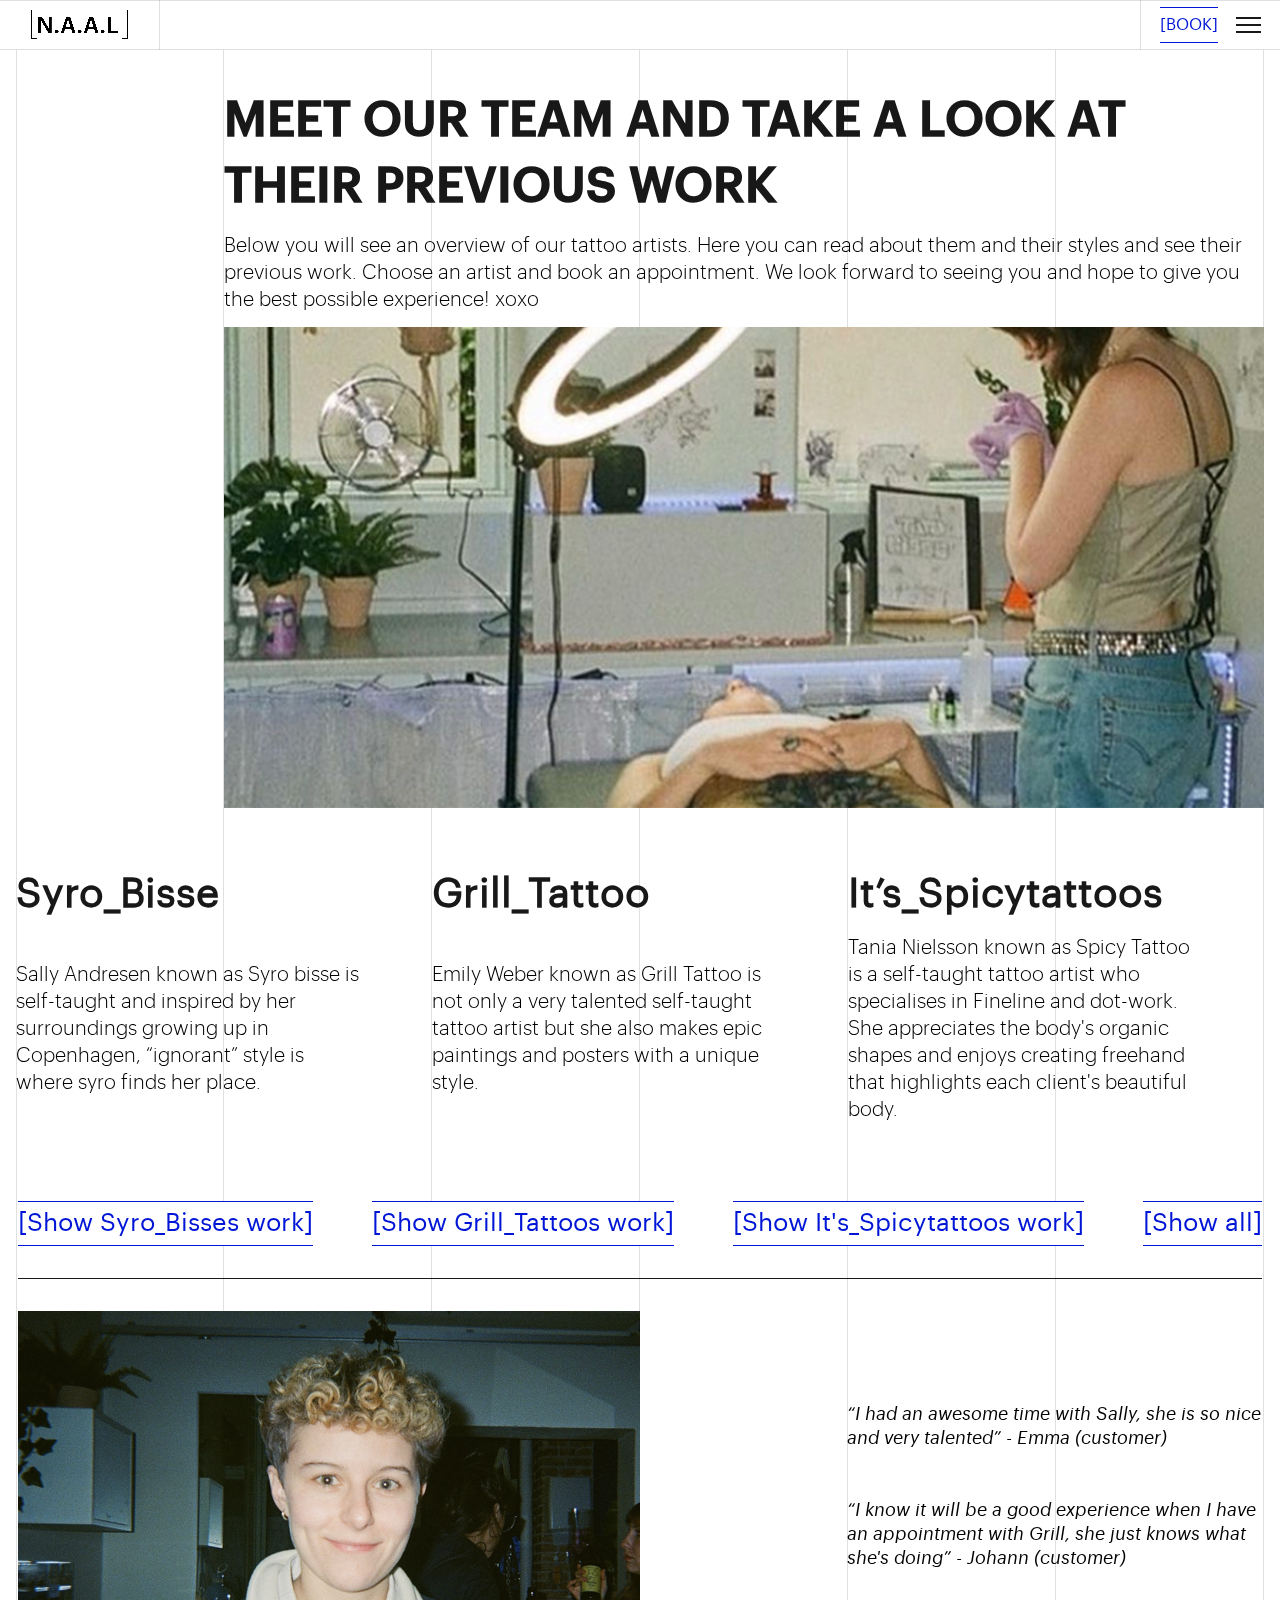
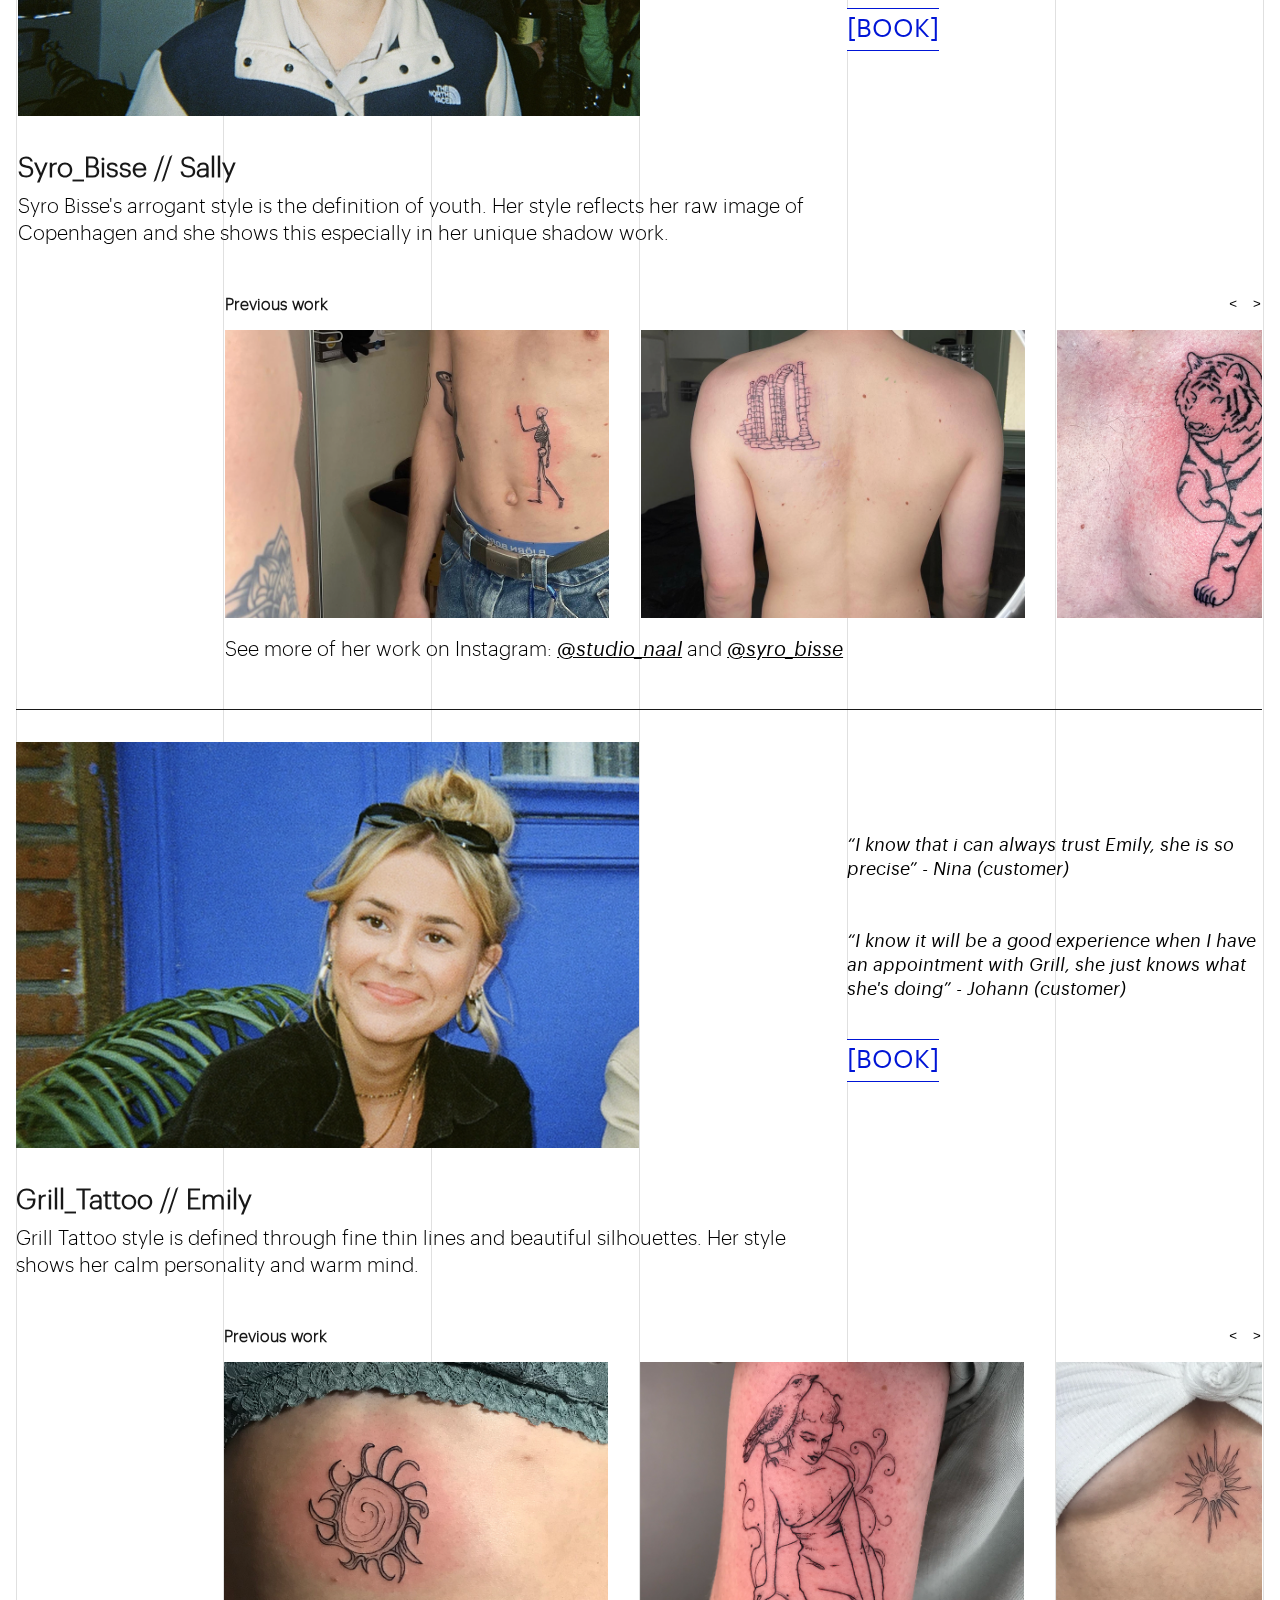
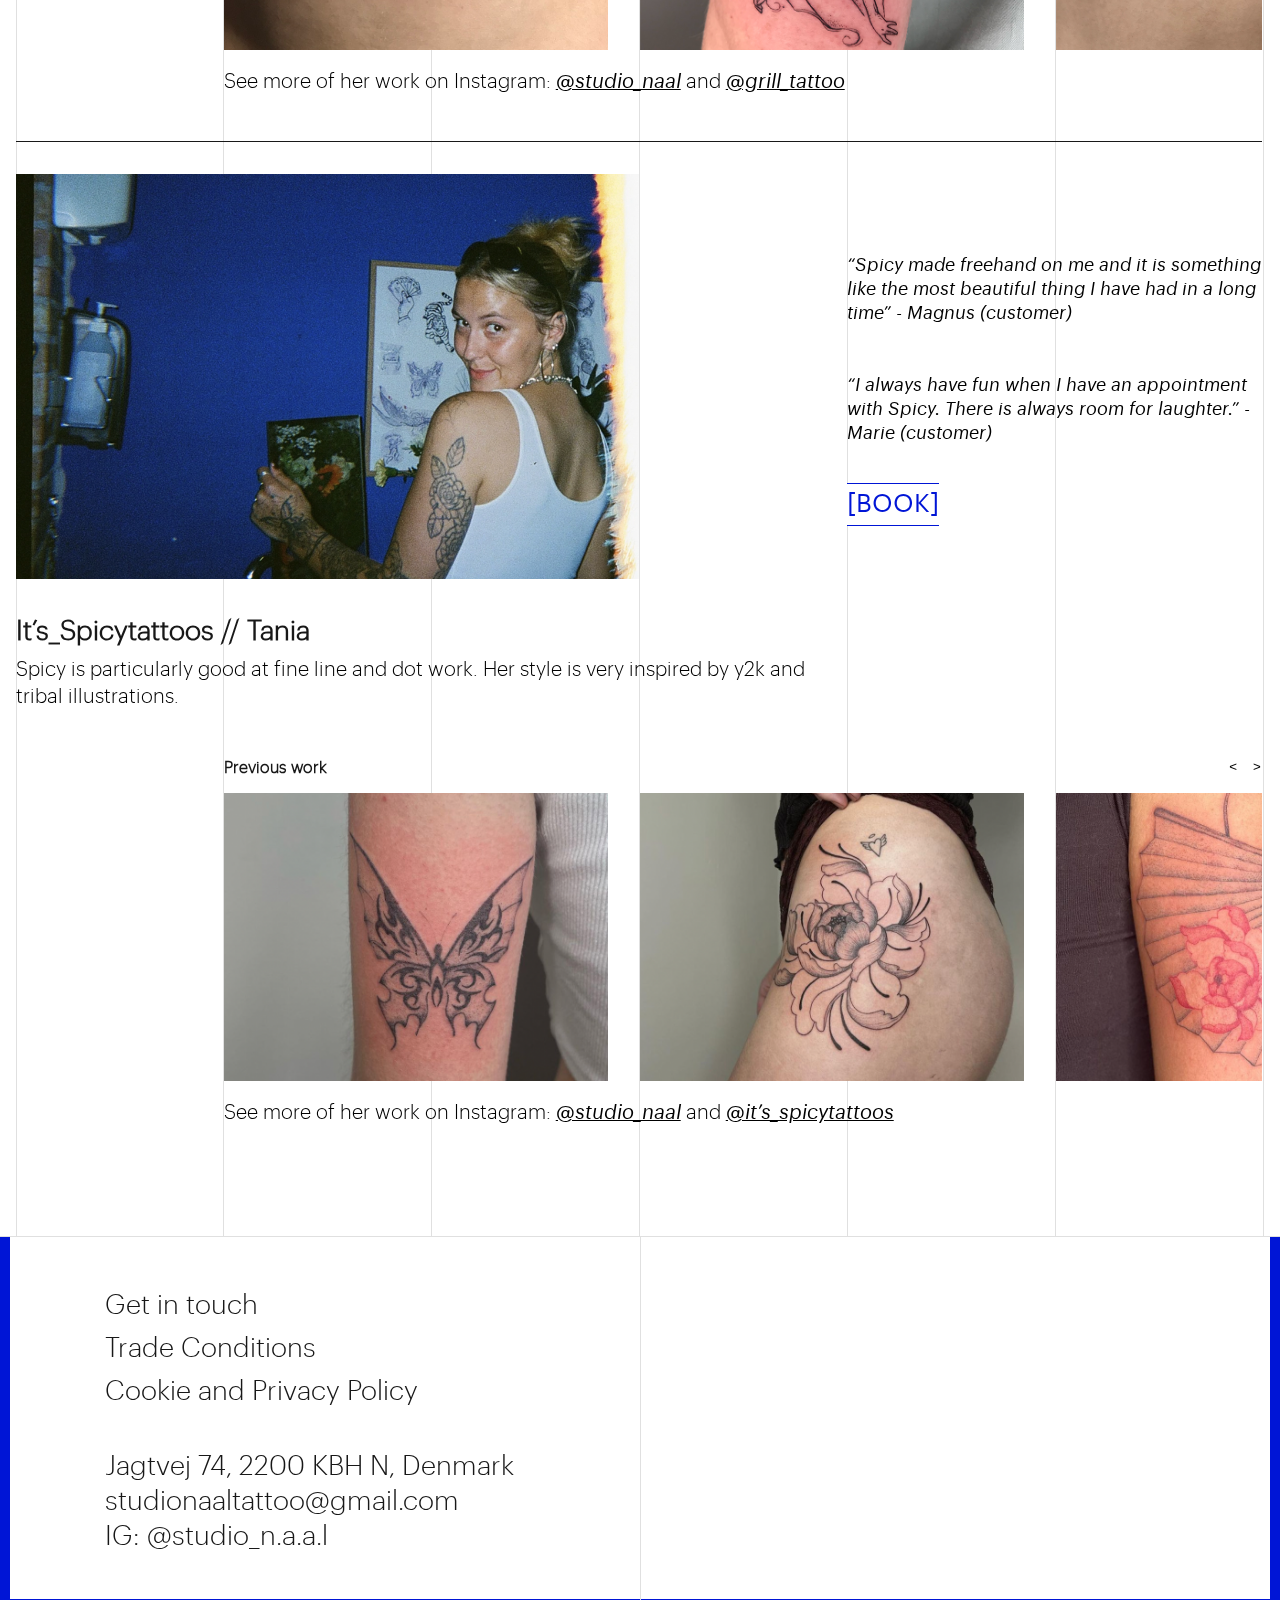
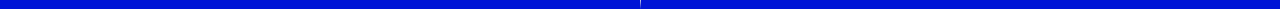
<file: team.html>
<!DOCTYPE html>
<html lang="en">
  <head>
    <meta charset="UTF-8" />
    <meta http-equiv="X-UA-Compatible" content="IE=edge" />
    <meta name="viewport" content="width=device-width, initial-scale=1.0" />

    <link rel="icon" type="image/svg" href="/img/favicon_1.svg" />
    <title>The Team</title>
    <link rel="stylesheet" href="styles.css" />
    <script src="/script/mixitup.min.js" defer></script>
    <script src="/script/mixitupinit.js" defer></script>
    <script src="/script/carousel.js" defer></script>
    <script src="/script/script.js" defer></script>
  </head>

  <!-- body -->
  <body>
    <!-- header -->
    <header>
      <nav class="navbar">
        <div class="container-logo">
          <a href="index.html">
            <video
              id="logo-video"
              type="video/mp4"
              class="nav-logo"
              src="/video/naal_comp_header_logo_1.mp4"
            ></video
          ></a>
        </div>

        <ul class="nav-menu">
          <li class="nav-item">
            <a href="team.html" class="nav-link">TEAM</a>
          </li>
          <li class="nav-item">
            <a href="events.html" class="nav-link">EVENTS</a>
          </li>
          <li class="nav-item">
            <a href="guide.html" class="nav-link">GUIDE</a>
          </li>
          <li class="nav-item">
            <a href="get_in_touch.html" class="nav-link">GET IN TOUCH</a>
          </li>
        </ul>
        <div class="container-hamburger">
          <a href="404.html" class="button_nav">[BOOK]</a>
          <div class="hamburger">
            <span class="bar"></span>
            <span class="bar"></span>
            <span class="bar"></span>
          </div>
        </div>
      </nav>
    </header>

    <!-- main -->
    <main id="main">
      <div class="background_grid_mobile">
        <div class="grid-item-1"></div>
        <div class="grid-item"></div>
        <div class="grid-item"></div>
      </div>

      <div class="background_grid_tablet_desktop">
        <div class="grid-item-1"></div>
        <div class="grid-item"></div>
        <div class="grid-item"></div>
        <div class="grid-item"></div>
        <div class="grid-item"></div>
        <div class="grid-item"></div>
      </div>

      <section class="team_section1 generelt_margin">
        <h1 class="team_section1_h1">
          MEET OUR TEAM AND TAKE A LOOK AT THEIR PREVIOUS WORK
        </h1>
        <p class="team_section1_tekst">
          Below you will see an overview of our tattoo artists. Here you can
          read about them and their styles and see their previous work. Choose
          an artist and book an appointment. We look forward to seeing you and
          hope to give you the best possible experience! xoxo
        </p>
        <img
          class="team_section1_image"
          src="/img/web_img/teams_content/teams_top_img.png"
          alt="to kvinder som er i et lokale. Den ene ligger på en briks og den anden står op"
        />
      </section>

      <section class="team_section2">
        <div class="team_section2_div1">
          <h2 class="team_section2_div1_h2">Syro_Bisse</h2>
          <p class="team_section2_div1_tekst">
            Sally Andresen known as Syro bisse is self-taught and inspired by
            her surroundings growing up in Copenhagen, “ignorant” style is where
            syro finds her place.
          </p>
          <!-- <a class="button team_section2_div1_cta" href="%">[SHOW WORK]</a> -->
        </div>

        <div class="team_section2_div2">
          <h2 class="team_section2_div2_h2">Grill_Tattoo</h2>
          <p class="team_section2_div2_tekst">
            Emily Weber known as Grill Tattoo is not only a very talented
            self-taught tattoo artist but she also makes epic paintings and
            posters with a unique style.
          </p>
          <!-- <a class="button team_section2_div2_cta" href="%">[SHOW WORK]</a> -->
        </div>

        <div class="team_section2_div3">
          <h2 class="team_section2_div3_h2">It’s_Spicytattoos</h2>
          <p class="team_section2_div3_tekst">
            Tania Nielsson known as Spicy Tattoo is a self-taught tattoo artist
            who specialises in Fineline and dot-work. She appreciates the body's
            organic shapes and enjoys creating freehand that highlights each
            client's beautiful body.
          </p>
          <!-- <a class="button team_section2_div3_cta" href="%">[SHOW WORK]</a> -->
        </div>
      </section>

      <section class="team_section3">
        <!----- knapper ----->
        <form>
          <fieldset>
            <!-- <h5>sortering</h5>
            <button type="button" data-sort="random">Random</button> -->

            <button
              class="button filtrering sally"
              type="button"
              data-filter=".sally"
            >
              [Show Syro_Bisses work]
            </button>
            <button
              class="button filtrering"
              type="button"
              data-filter=".emily"
            >
              [Show Grill_Tattoos work]
            </button>
            <button
              class="button filtrering"
              type="button"
              data-filter=".tania"
            >
              [Show It's_Spicytattoos work]
            </button>
            <button
              class="button filtrering all"
              type="button"
              data-filter=".all"
            >
              [Show all]
            </button>
          </fieldset>
        </form>

        <!----- sally ----->
        <article class="team_article_sally mix all sally" data-name="sally">
          <section class="team_section3_filtrering">
            <img
              src="/img/web_img/teams_content/sally/Sally_img_face.png"
              alt="Tatovøren Sally"
            />
            <div class="team_section3_div1_filtrering">
              <h3>Syro_Bisse // Sally</h3>
              <p>
                Syro Bisse's arrogant style is the definition of youth. Her
                style reflects her raw image of Copenhagen and she shows this
                especially in her unique shadow work.
              </p>
            </div>

            <div class="team_section3_div2_filtrering">
              <div class="team_section3_div2_div1_filtrering">
                <ul>
                  <li>
                    “I had an awesome time with Sally, she is so nice and very
                    talented” - Emma (customer)
                  </li>
                  <li class="team_section3_div2_div1_filtrering_li2">
                    “I know it will be a good experience when I have an
                    appointment with Grill, she just knows what she's doing” -
                    Johann (customer)
                  </li>
                </ul>
                <a class="button" href="404.html">[BOOK]</a>
              </div>
            </div>

            <div class="team_section3_div3_filtrering">
              <div class="team_section3_div4_filtrering">
                <h4>Previous work</h4>
                <div class="team_section3_div5_filtrering_pil">
                  <button id="carousel_back_button_sally"><</button>
                  <button id="carousel_forward_button_sally">></button>
                </div>
              </div>
              <div class="slider_wrapper" id="carousel-sally">
                <!-- carousel.js indsaetter billedern -->
              </div>
              <p class="team_section3_filtrering_p_links">
                See more of her work on Instagram:
                <a
                  class="links_scroll"
                  href="https://www.instagram.com/studio_n.a.a.l/"
                  target="blank"
                  >@studio_naal</a
                >
                and
                <a
                  class="links_scroll"
                  href="https://www.instagram.com/syro_bisse/"
                  target="blank"
                  >@syro_bisse</a
                >
              </p>
            </div>
          </section>
        </article>

        <!----- emily ----->
        <article class="team_article_emily mix all emily" data-name="emily">
          <section class="team_section3_filtrering">
            <img
              src="/img/web_img/teams_content/emily/Emily_img_face.png"
              alt="Tatovøren Emily"
            />
            <div class="team_section3_div1_filtrering">
              <h3>Grill_Tattoo // Emily</h3>
              <p>
                Grill Tattoo style is defined through fine thin lines and
                beautiful silhouettes. Her style shows her calm personality and
                warm mind.
              </p>
            </div>

            <div class="team_section3_div2_filtrering">
              <div class="team_section3_div2_div1_filtrering">
                <ul>
                  <li>
                    “I know that i can always trust Emily, she is so precise” -
                    Nina (customer)
                  </li>
                  <li class="team_section3_div2_div1_filtrering_li2">
                    “I know it will be a good experience when I have an
                    appointment with Grill, she just knows what she's doing” -
                    Johann (customer)
                  </li>
                </ul>
                <a class="button" href="404.html">[BOOK]</a>
              </div>
            </div>

            <div class="team_section3_div3_filtrering">
              <div class="team_section3_div4_filtrering">
                <h4>Previous work</h4>
                <div class="team_section3_div5_filtrering_pil">
                  <button id="carousel_back_button_emily"><</button>
                  <button id="carousel_forward_button_emily">></button>
                </div>
              </div>
              <div class="slider_wrapper" id="carousel-emily">
                <!-- carousel.js indsaetter billedern -->
              </div>
              <p class="team_section3_filtrering_p_links">
                See more of her work on Instagram:
                <a
                  class="links_scroll"
                  href="https://www.instagram.com/studio_n.a.a.l/"
                  target="blank"
                  >@studio_naal</a
                >
                and
                <a
                  class="links_scroll"
                  href="https://www.instagram.com/grill__tattoo/"
                  target="blank"
                  >@grill_tattoo</a
                >
              </p>
            </div>
          </section>
        </article>

        <!----- tania ----->
        <article class="team_article_tania mix all tania" data-name="tania">
          <section class="team_section3_filtrering">
            <img
              src="/img/web_img/teams_content/tania/Tania_img_face.png"
              alt="Tatovøren Tania"
            />
            <div class="team_section3_div1_filtrering">
              <h3>It’s_Spicytattoos // Tania</h3>
              <p>
                Spicy is particularly good at fine line and dot work. Her style
                is very inspired by y2k and tribal illustrations.
              </p>
            </div>

            <div class="team_section3_div2_filtrering">
              <div class="team_section3_div2_div1_filtrering">
                <ul>
                  <li>
                    “Spicy made freehand on me and it is something like the most
                    beautiful thing I have had in a long time” - Magnus
                    (customer)
                  </li>
                  <li class="team_section3_div2_div1_filtrering_li2">
                    “I always have fun when I have an appointment with Spicy.
                    There is always room for laughter.” - Marie (customer)
                  </li>
                </ul>
                <a class="button" href="404.html">[BOOK]</a>
              </div>
            </div>

            <div class="team_section3_div3_filtrering">
              <div class="team_section3_div4_filtrering">
                <h4>Previous work</h4>
                <div class="team_section3_div5_filtrering_pil">
                  <button id="carousel_back_button_tania"><</button>
                  <button id="carousel_forward_button_tania">></button>
                </div>
              </div>
              <div class="slider_wrapper" id="carousel-tania">
                <!-- carousel.js indsaetter billedern -->
              </div>
              <p class="team_section3_filtrering_p_links">
                See more of her work on Instagram:
                <a
                  class="links_scroll"
                  href="https://www.instagram.com/studio_n.a.a.l/"
                  target="blank"
                  >@studio_naal</a
                >
                and
                <a
                  class="links_scroll"
                  href="https://www.instagram.com/its_spicytattoos/"
                  target="blank"
                  >@it’s_spicytattoos</a
                >
              </p>
            </div>
          </section>
        </article>
      </section>
    </main>

    <!-- footer -->
    <footer id="footer_allaround">
      <article class="footer_article_around">
        <section class="footer_section1_indhold">
          <section class="footer_section1_inner">
            <!-- links til sider -->
            <div class="footer_div_links">
              <ul>
                <li>
                  <a class="footer_a_links_sider" href="get_in_touch.html"
                    >Get in touch</a
                  >
                </li>
                <li>
                  <a class="footer_a_links_sider" href="#">Trade Conditions</a>
                </li>
                <li>
                  <a class="footer_a_links_sider" href="#"
                    >Cookie and Privacy Policy</a
                  >
                </li>
              </ul>
            </div>

            <!-- information på naal -->
            <div class="footer_div_information">
              <ul>
                <li>
                  <address>
                    <a
                      class="footer_links_menupunkter"
                      href="https://www.google.dk/maps/place/Jagtvej+74,+2200+K%C3%B8benhavn/@55.6963553,12.5492144,17z/data=!3m1!4b1!4m5!3m4!1s0x4652525338cfe681:0xd3892f79db6d5699!8m2!3d55.6963553!4d12.5514031"
                      target="blank"
                      >Jagtvej 74, 2200 KBH N, Denmark</a
                    >
                  </address>
                </li>
                <li>
                  <a
                    class="footer_links_menupunkter"
                    href="mailto:studionaaltattoo@gmail.com"
                    >studionaaltattoo@gmail.com</a
                  >
                </li>
                <li>
                  <a
                    class="footer_links_menupunkter"
                    href="https://www.instagram.com/studio_n.a.a.l/"
                    >IG: @studio_n.a.a.l</a
                  >
                </li>
              </ul>
            </div>
          </section>
        </section>

        <section class="footer_section2_tom_boks"></section>
      </article>
    </footer>
  </body>
</html>
</file>
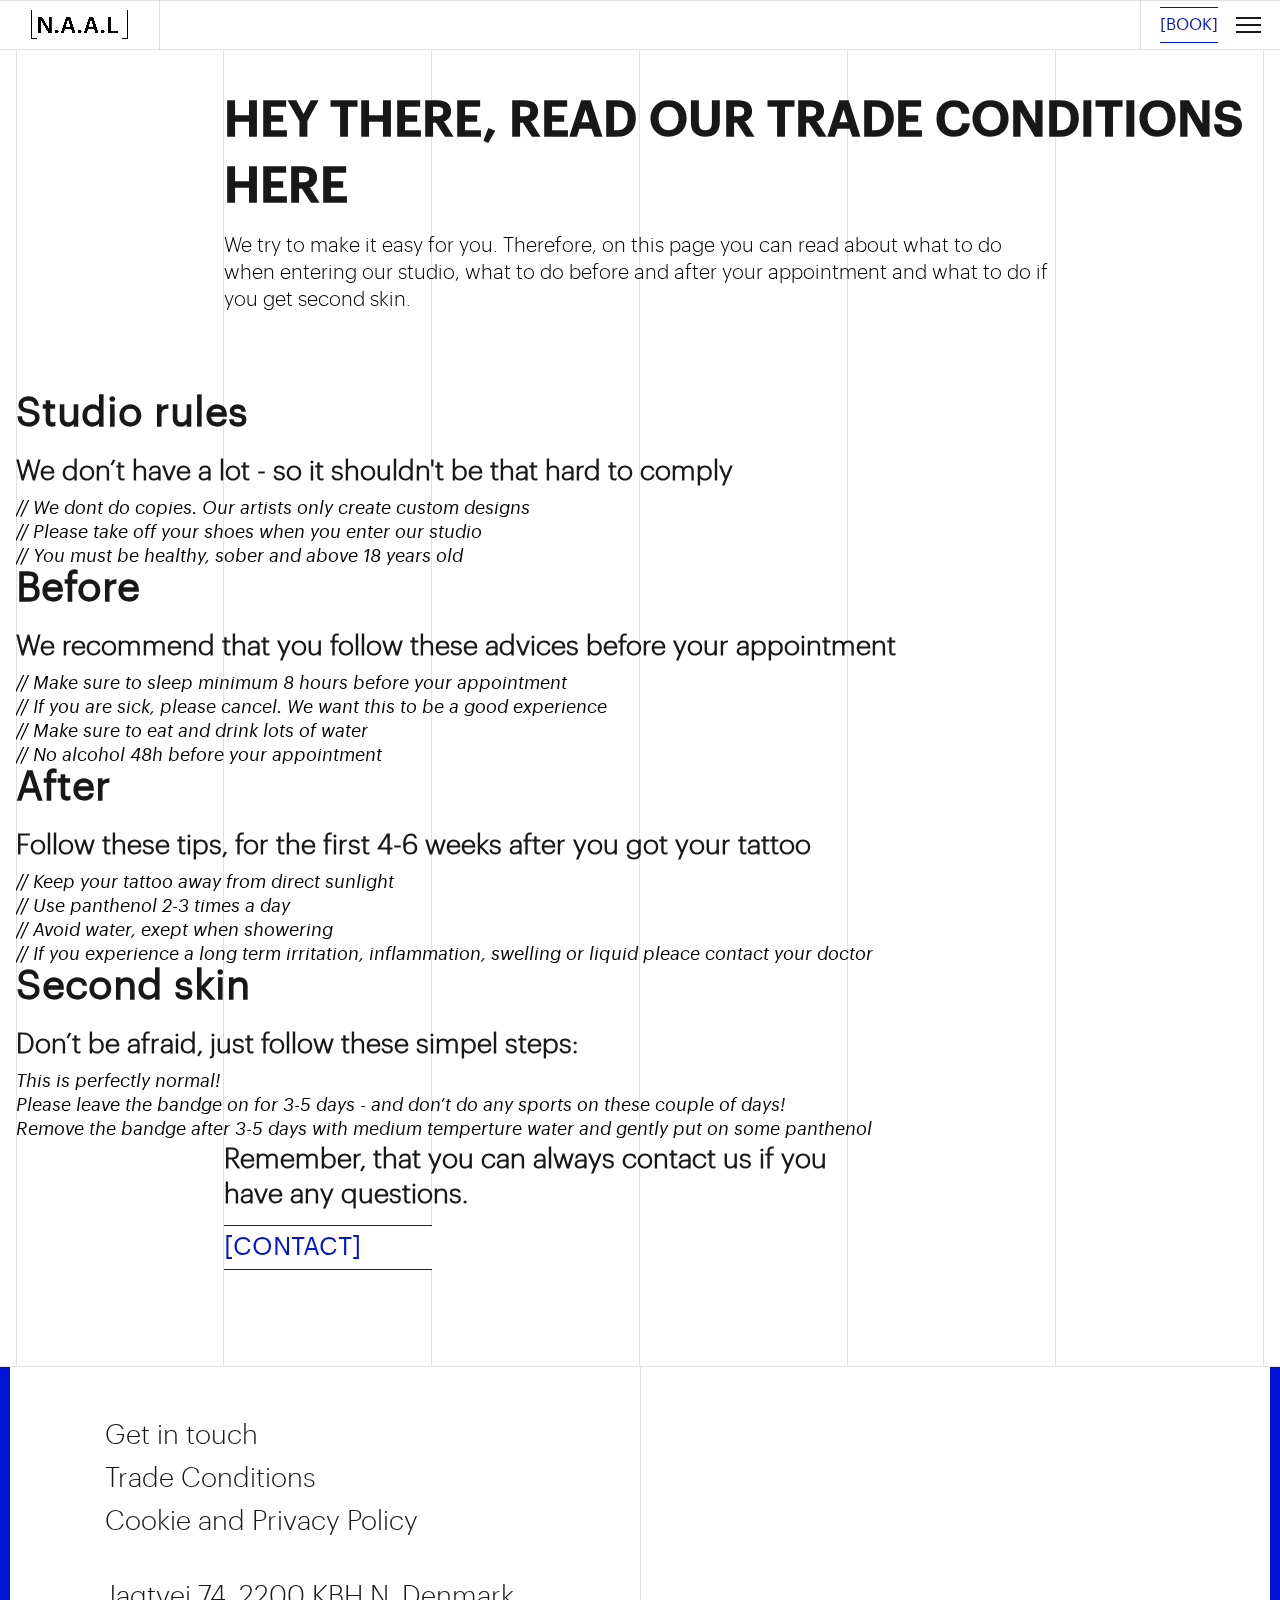
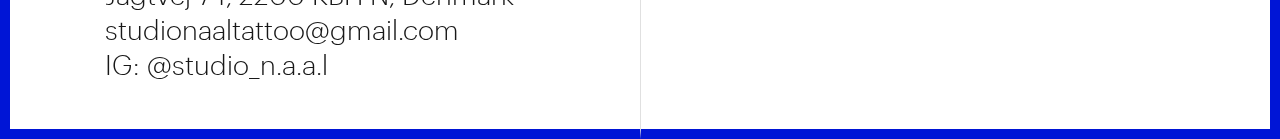
<file: trade_conditions.html>
<!DOCTYPE html>
<html lang="en">
  <head>
    <meta charset="UTF-8" />
    <meta http-equiv="X-UA-Compatible" content="IE=edge" />
    <meta name="viewport" content="width=device-width, initial-scale=1.0" />

    <link rel="icon" type="image/svg" href="/img/favicon_1.svg" />
    <title>Trade Conditions</title>
    <link rel="stylesheet" href="styles.css" />
    <script src="/script/script.js" defer></script>
  </head>

  <!-- body -->
  <body>
    <!-- header -->
    <header>
      <nav class="navbar">
        <div class="container-logo">
          <a href="index.html">
            <video
              id="logo-video"
              type="video/mp4"
              class="nav-logo"
              src="/video/naal_comp_header_logo_1.mp4"
            ></video
          ></a>
        </div>

        <ul class="nav-menu">
          <li class="nav-item">
            <a href="team.html" class="nav-link">TEAM</a>
          </li>
          <li class="nav-item">
            <a href="events.html" class="nav-link">EVENTS</a>
          </li>
          <li class="nav-item">
            <a href="guide.html" class="nav-link">GUIDE</a>
          </li>
          <li class="nav-item">
            <a href="get_in_touch.html" class="nav-link">GET IN TOUCH</a>
          </li>
        </ul>
        <div class="container-hamburger">
          <a href="404.html" class="button_nav">[BOOK]</a>
          <div class="hamburger">
            <span class="bar"></span>
            <span class="bar"></span>
            <span class="bar"></span>
          </div>
        </div>
      </nav>
    </header>

    <!-- main -->
    <main id="main">
      <div class="background_grid_mobile">
        <div class="grid-item-1"></div>
        <div class="grid-item"></div>
        <div class="grid-item"></div>
      </div>

      <div class="background_grid_tablet_desktop">
        <div class="grid-item-1"></div>
        <div class="grid-item"></div>
        <div class="grid-item"></div>
        <div class="grid-item"></div>
        <div class="grid-item"></div>
        <div class="grid-item"></div>
      </div>

      <section class="git_guide_cookie_trade_notfound_section1 generelt_margin">
        <h1>HEY THERE, READ OUR TRADE CONDITIONS HERE</h1>
        <p>
          We try to make it easy for you. Therefore, on this page you can read
          about what to do when entering our studio, what to do before and after
          your appointment and what to do if you get second skin.
        </p>
      </section>

      <section class="git_guide_cookie_trade_notfound_section2">
        <h2>Studio rules</h2>
        <h3>We don’t have a lot - so it shouldn't be that hard to comply</h3>
        <ul>
          <li class="git_guide_cookie_trade_notfound_section2_li">
            // We dont do copies. Our artists only create custom designs
          </li>
          <li class="git_guide_cookie_trade_notfound_section2_li">
            // Please take off your shoes when you enter our studio
          </li>
          <li>// You must be healthy, sober and above 18 years old</li>
        </ul>
      </section>

      <section class="git_guide_cookie_trade_notfound_section3">
        <h2>Before</h2>
        <h3>
          We recommend that you follow these advices before your appointment
        </h3>
        <ul>
          <li class="git_guide_cookie_trade_notfound_section3_li">
            // Make sure to sleep minimum 8 hours before your appointment
          </li>
          <li class="git_guide_cookie_trade_notfound_section3_li">
            // If you are sick, please cancel. We want this to be a good
            experience
          </li>
          <li class="git_guide_cookie_trade_notfound_section3_li">
            // Make sure to eat and drink lots of water
          </li>
          <li>// No alcohol 48h before your appointment</li>
        </ul>
      </section>

      <section class="git_guide_cookie_trade_notfound_section4">
        <h2>After</h2>
        <h3>
          Follow these tips, for the first 4-6 weeks after you got your tattoo
        </h3>
        <ul>
          <li class="git_guide_cookie_trade_notfound_section4_li">
            // Keep your tattoo away from direct sunlight
          </li>
          <li class="git_guide_cookie_trade_notfound_section4_li">
            // Use panthenol 2-3 times a day
          </li>
          <li class="git_guide_cookie_trade_notfound_section4_li">
            // Avoid water, exept when showering
          </li>
          <li>
            // If you experience a long term irritation, inflammation, swelling
            or liquid pleace contact your doctor
          </li>
        </ul>
      </section>

      <section class="git_guide_cookie_trade_notfound_section5">
        <h2>Second skin</h2>
        <h3>Don’t be afraid, just follow these simpel steps:</h3>
        <ol start="1">
          <li class="git_guide_cookie_trade_notfound_section5_li">
            This is perfectly normal!
          </li>
          <li class="git_guide_cookie_trade_notfound_section5_li">
            Please leave the bandge on for 3-5 days - and don’t do any sports on
            these couple of days!
          </li>
          <li>
            Remove the bandge after 3-5 days with medium temperture water and
            gently put on some panthenol
          </li>
        </ol>
      </section>

      <section class="git_guide_cookie_trade_notfound_section6">
        <h3>
          Remember, that you can always contact us if you have any questions.
        </h3>
        <a class="button" href="#">[CONTACT]</a>
      </section>
    </main>
    <!-- footer -->
    <footer id="footer_allaround">
      <article class="footer_article_around">
        <section class="footer_section1_indhold">
          <section class="footer_section1_inner">
            <!-- links til sider -->
            <div class="footer_div_links">
              <ul>
                <li>
                  <a class="footer_a_links_sider" href="get_in_touch.html"
                    >Get in touch</a
                  >
                </li>
                <li>
                  <a class="footer_a_links_sider" href="#">Trade Conditions</a>
                </li>
                <li>
                  <a class="footer_a_links_sider" href="#"
                    >Cookie and Privacy Policy</a
                  >
                </li>
              </ul>
            </div>

            <!-- information på naal -->
            <div class="footer_div_information">
              <ul>
                <li>
                  <address>
                    <a
                      class="footer_links_menupunkter"
                      href="https://www.google.dk/maps/place/Jagtvej+74,+2200+K%C3%B8benhavn/@55.6963553,12.5492144,17z/data=!3m1!4b1!4m5!3m4!1s0x4652525338cfe681:0xd3892f79db6d5699!8m2!3d55.6963553!4d12.5514031"
                      target="blank"
                      >Jagtvej 74, 2200 KBH N, Denmark</a
                    >
                  </address>
                </li>
                <li>
                  <a
                    class="footer_links_menupunkter"
                    href="mailto:studionaaltattoo@gmail.com"
                    >studionaaltattoo@gmail.com</a
                  >
                </li>
                <li>
                  <a
                    class="footer_links_menupunkter"
                    href="https://www.instagram.com/studio_n.a.a.l/"
                    >IG: @studio_n.a.a.l</a
                  >
                </li>
              </ul>
            </div>
          </section>
        </section>

        <section class="footer_section2_tom_boks"></section>
      </article>
    </footer>
  </body>
</html>
</file>
<file: styles.css>
:root {
  /* backgroundcolor */
  --primary-bg-color--: #ffffff;
  --secondary-bg-color--: #181818;

  /* gridcolor */
  --primary-grid-color--: rgba(153, 153, 153, 0.3);
  --secondary-grid-color--: #181818;

  /* header desk  */
  --desk-bg-color-header--: transparant;
  --header-a-color--: #0015d6;

  /* header mobile*/
  --mobile-bg-color-header--: transparant;
  --mobile--a-color--: #0015d6;
  --burger-color-primary--: #0015d6;
  --burger-color-secondary--: #181818;

  /* styling af buttons*/
  --button--bg-color--: #ffffff;
  --button-padding--: 0.5rem;
  --button-txt-color--: #181818;
  --button-color-hover--: #0015d6;

  /* styling af links*/
  --forside-a--hover: italic;
  --forside-a--hover-line: underline;
  --forside-a--color--hover: #0015d6;

  /* ------- headings ------ */

  /* fonte desk */
  --h1--: "Graphik Medium", sans-serif;
  --h2--: "Graphik Regular", sans-serif;
  --h3--: "Graphik Light", sans-serif;
  --h4--: "Graphik Light", sans-serif;
  --h5--: "Graphik Light", sans-serif;
  --p--: "Graphik Light", sans-serif;
  --a--: "Graphik Medium", sans-serif;
  --nav--: "Graphik Light", sans-serif;
  --cta--: "Graphik Regular", sans-serif;
  --figcaption--: "Graphik Regular Italic", sans-serif;
  --links--: "Graphik Regular Italic", sans-serif;

  /* hover */
  --a--hover-primary--: underline;
  --a--hover-secondary--: italic;
  /* kan man lave border top og bottom her? */
  --button-hover-primary--: ;
  --button-hover-color--: #0338e1;

  /* font-sizes */
  --h1-size--: clamp(1.875rem, 1.5rem + 1.875vw, 3.75rem);
  --h2-size--: clamp(1.625rem, 1.325rem + 1.5vw, 3.125rem);
  --h3-size--: clamp(1.2rem, 1.04rem + 0.8vw, 2rem);
  --h4-size--: (1.1rem, 0.9600000000000001rem + 0.7vw, 1.8rem);
  --h5-size--: clamp(1.1rem, 1rem + 0.5vw, 1.6rem);
  --p-size--: clamp(1rem, 0.92rem + 0.3999999999999999vw, 1.4rem);
  --a-size--: clamp(0.875rem, 0.825rem + 0.25vw, 1.125rem);
  --nav-size--: clamp(1.3rem, 1.1894rem + 0.4539vw, 1.7rem);
  --cta-size--: clamp(1.3rem, 1.1894rem + 0.4539vw, 1.7rem);
  --figcation-size--: clamp(0.8rem, 0.74rem + 0.30000000000000004vw, 1.1rem);
  --links-size--: clamp(1rem, 0.9447rem + 0.227vw, 1.2rem);

  --p--lineheight--: clamp(1.5rem, 1.35rem + 0.75vw, 2.25rem);

  /* font-colors */
  --h1--color-primary--: #181818;
  --h1--color-secondary--: #ffffff;

  --h2--color-primary--: #181818;
  --h2--color-secondary--: #ffffff;

  --h3--color-primary--: #181818;
  --h3--color-secondary--: #ffffff;

  --h4--color-primary--: #181818;
  --h4--color-secondary--: #ffffff;

  --h5--color-primary--: #181818;
  --h5--color-secondary--: #ffffff;

  --p--color-primary--: #181818;
  --p--color-secondary--: #ffffff;

  --figcaption--color-primary--: #181818;
  --figcaption--color-secondary--: #ffffff;

  --a--color-primary--: #181818;
  --a--color-secondary--: #ffffff;

  /* margin headings */
  --h1--margin-bottom--: 1rem;
  --p--margin-bottom--: 1rem;
  --p--margin-top--: ;

  /*---- GENERELLE REGLER mobil  390 --------*/
  --margin-inline-mobil--: ;
  --padding-top-mobil--: 2rem;

  /*---- GENERELLE REGLER ipad  768 --------*/
  --margin-inline-ipad--: ;
  --margin-bottom-ipad--: ;

  /*---- GENERELLE REGLER desk 1024 --------*/
  --margin-inline-desk--lille--: 1;
  --margin-bottom-desk--lille--: ;

  /*---- GENERELLE REGLER desk 1280 --------*/
  --margin-inline-desk--: 1;
  --margin-bottom-desk--: ;
}

/*---------------------------------------------------------- FONT FACE -----------------------------------------------------*/

@font-face {
  font-family: "Graphik Medium";
  src: url("./font/graphik-medium-webfont.woff");
}

@font-face {
  font-family: "Graphik Regular";
  src: url("./font/graphik-regular-webfont.woff");
}

@font-face {
  font-family: "Graphik Regular Italic";
  src: url("./font/graphik-regular_italic-webfont.woff");
}

@font-face {
  font-family: "Graphik Light";
  src: url("./font/graphik-light-webfont.woff");
}

/*---------------------------------------------------------- GENERELLE REGGLER -----------------------------------------*/
* {
  padding: 0;
  margin: 0;
  box-sizing: border-box;
  scroll-behavior: smooth;
}

#main {
  margin-inline: 0.5rem;
  position: relative;
}

.generelt_margin {
  padding-top: var(--padding-top-mobil--);
}

img {
  width: 100%;
  height: auto;
}

/*----------------------------- General styiling af tekst --------------------------------*/

h1 {
  font-family: var(--h1--);
  font-size: var(--h1-size--);
  color: var(--h1--color-primary--);
  margin-bottom: var(--h1--margin-bottom--);
}

h2 {
  font-family: var(--h2--);
  font-size: var(--h2-size--);
  color: var(--h2--color-primary--);
  padding-bottom: 1rem;
}

h3,
.footer_links_menupunkter,
.footer_a_links_sider {
  font-family: var(--h3--);
  font-size: var(--h3-size--);
  color: var(--h3--color-primary--);
  padding-bottom: 0.5rem;
}

h4 {
  font-family: var(--h4--);
  font-size: var(--h4-size--);
  color: var(--h4--color-primary--);
}

h5 {
  font-family: var(--h5--);
  font-size: var(--h5-size--);
  color: var(--h5--color-primary--);
}

p,
.links_p {
  font-family: var(--p--);
  font-size: var(--p-size--);
  color: var(--p--color-primary);
  margin-bottom: var(--p--margin-bottom--);
}

a {
  font-family: var(--a--);
  font-size: var(--a-size--);
  color: var(--a--color-primary--);
  text-decoration: none;
}

.figcaption {
  font-family: var(--figcaption--);
  font-size: var(--figcation-size--);
  color: var(--figcaption--color-primary--);
}

li {
  font-family: var(--links--);
  font-size: var(--links-size--);
  color: var(--p--color-primary);
}

.links_scroll {
  font-family: var(--links--);
  font-size: var(--p-size--);
  color: var(--p--color-primary);
  margin-bottom: var(--p--margin-bottom--);
  text-decoration: var(--forside-a--hover-line);
}

.links_scroll:hover {
  color: var(--header-a-color--);
}

/*----------------------------- Button --------------------------------*/

.button,
#button {
  font-family: var(--cta--);
  font-size: var(--cta-size--);
  color: var(--button-color-hover--);
  background-color: var(--button--bg-color--);
  padding-block: var(--button-padding--);
  border-block: solid 1px var(--button-color-hover--);
}

.button_nav {
  font-family: var(--cta--);
  color: var(--button-color-hover--);
  background-color: var(--button--bg-color--);
  padding-block: var(--button-padding--);
  border-block: solid 1px var(--button-color-hover--);
}

.button:hover,
#button:hover,
.button_nav:hover {
  color: var(--button-txt-color--);
  border-block: solid 1px var(--button--bg-color--);
}

/*---------------------------------------------------------- MENU ------------------------------------------------------*/

li {
  list-style: none;
}

.navbar {
  /* position: fixed; */
  top: 0;
  left: 0;
  right: 0;
  z-index: 200;
  max-height: 50px;
  display: flex;
  justify-content: space-between;
  align-items: center;
  border-block: 1px solid var(--primary-grid-color--);
  background: var(--primary-bg-color--);
}

.container-logo {
  height: 50px;
  width: 120px;
  border-right: 1px solid var(--primary-grid-color--);
}

.nav-logo {
  height: 100%;
  width: 100px;
  margin: auto;
  display: block;
  cursor: pointer;
}

.nav-menu {
  z-index: 0;
  background-color: var(--primary-bg-color--);
}

.nav-menu.active {
  top: 50px;
}

.container-hamburger {
  height: 50px;
  width: 120px;
  border-left: 1px solid var(--primary-grid-color--);
  display: flex;
  justify-content: space-evenly;
}

.button_nav {
  margin-block: auto;
}

.hamburger {
  display: none;
  cursor: pointer;
  margin-block: auto;
}

.bar {
  display: block;
  width: 25px;
  height: 2px;
  margin: 5px auto;
  -webkit-transition: all 0.3s ease-in-out;
  transition: all 0.3s ease-in-out;
  background-color: var(--secondary-bg-color--);
}

/*---------------------------------------------------------- FOOTER ----------------------------------------------------*/

#footer_allaround {
  border-top: 1px solid var(--primary-grid-color--);
}

.footer_div_links ul {
  list-style: none;
  padding: 0;
}

.footer_section2_tom_boks {
  display: none;
}

.footer_section1_indhold {
  border-left: 10px solid var(--burger-color-primary--);
  border-bottom: 10px solid var(--burger-color-primary--);
  display: flex;
  justify-content: center;
}

.footer_section1_inner {
  width: 70%;
  margin-block: 3rem;
}

.footer_div_links {
  margin-bottom: 2rem;
}

.footer_section1_indhold .footer_a_links_sider {
  display: block;
  margin-inline: auto auto;
}

/*---------------------------------------------------------- NYHEDSBREV  ------------------------------------------------------*/

#newsletter-form {
  position: fixed;
  bottom: 20px;
  right: 20px;
  width: 25rem;
  height: 14rem;
  background-color: white;
  box-shadow: 0px 10px 20px rgba(0, 0, 0, 0.1);
  transition: transform 0.3s ease-out;
  transform: translateX(120%);
  padding: 2rem;
}
#newsletter-form.show {
  transform: translateX(0);
}
.newsletter-input {
  border: none;
  border-radius: 3px;
  padding: 0.8em 1em;
  font-size: 1em;
}
.newsletter-button {
  border: none;
  border-radius: 3px;
  padding: 0.8em 1em;
  font-size: 1em;
  background-color: #3498db;
  color: white;
}

.nyhedsknap {
  margin-left: 14.6rem;
}

/*---------------------------------------------------------- GRID ------------------------------------------------------*/

.background_grid_tablet_desktop {
  display: none;
}

.background_grid_mobile {
  z-index: -1;
  position: absolute;
  width: 100%;
  height: 100%;
  display: grid;
  grid-template-columns: repeat(3, 1fr);
  overflow: hidden;
}

/*--------------------- Grid styiling --------------------*/

.background_grid_mobile .grid-item,
.background_grid_tablet_desktop .grid-item {
  border-right: 1px solid var(--primary-grid-color--);
}

.background_grid_mobile .grid-item-1,
.background_grid_tablet_desktop .grid-item-1 {
  border-left: 1px solid var(--primary-grid-color--);
  border-right: 1px solid var(--primary-grid-color--);
}

/*---------------------------------------------------------- COOKIEBOKS ---------------------------------------------------*/
.cookie_knapper {
  display: flex;
}

.title {
  color: #fff;
  font-size: 40px;
  top: 50%;
  left: 50%;
}

.toogle-slide-row {
  display: flex;
  gap: 4rem;
  margin-top: 2rem;
  padding-bottom: 4rem;
}

.toggle-slide {
  width: 8rem;
  height: 4rem;
}

.toggle-slide input[type="checkbox"] {
  position: absolute;
  top: -100px;
  left: 100px;
  visibility: hidden;
  transition: all 0.3s;
}

.toggle-slide input[type="checkbox"]:checked + .ball {
  background: #000000;
}

.toggle-slide input[type="checkbox"]:checked + .ball::before {
  background-color: #fff;
  transform: translate(3rem, -50%);
}

.toggle-slide .ball {
  cursor: pointer;
  position: relative;
  display: block;
  background: #ffffff;
  border: 1px solid black;
  width: 100%;
  height: 100%;
  padding: 2.2rem;
}

.toggle-slide .ball::before {
  content: "";
  position: absolute;
  top: 50%;
  left: 0.3rem;
  width: 4rem;
  height: 4rem;
  background-color: #000000;
  transform: translate(0, -50%);
  transition: all 0.4s;
}

.toogle-slide-years p {
  margin-right: -4rem;
}

/*---------------------------------------------------------- FORSIDE ---------------------------------------------------*/

/*--------------------- grid section1 --------------------*/

.forside_section1 {
  display: grid;
  grid-template-columns: repeat(3, 1fr);
}

.forside_section1_hero,
.forside_section1_h1_p {
  grid-column: 1/4;
}

.forside_section1_div1,
.forside_section1_p {
  display: none;
}

/*--------------------- grid section2 --------------------*/

.forside_section2 {
  display: grid;
  grid-template-columns: repeat(3, 1fr);
  margin-top: 1rem;
}

.forside_section2_h1 {
  grid-column: 1/4;
  font-family: var(--h2--);
  font-size: var(--h2-size--);
  color: var(--h2--color-primary--);
}

.forside_section2_tekst_cta {
  grid-column: 1/3;
}

.forside_section2_image_links {
  grid-column: 2/4;
  margin-top: 1.5rem;
}

.forside_section2_links {
  text-align: end;
}

.forside_section2_links a:hover,
.links_p:hover,
.footer_a_links_sider:hover,
.footer_links_menupunkter:hover {
  text-decoration: var(--forside-a--hover-line);
  color: var(--forside-a--color--hover);
  font-style: var(--forside-a--hover);
}

/*--------------------- grid section3 --------------------*/

.forside_section3 {
  display: grid;
  grid-template-columns: repeat(3, 1fr);
  margin-top: 4rem;
}

.forside_section3_h2 {
  grid-column: 1/4;
}

.forside_section3_image {
  grid-column: 1/3;
  margin-top: 0.5rem;
}

.forside_section3_image a,
.forside_section2_tekst_cta a {
  margin-left: 0.02rem;
}

.forside_section3_tekst {
  grid-column: 2/4;
  margin-top: 1.5rem;
}

.forside_section3_image img {
  margin-bottom: 1rem;
}

/*--------------------- grid section4 --------------------*/

.forside_section4 {
  display: grid;
  grid-template-columns: repeat(3, 1fr);
  margin-top: 4rem;
  padding-bottom: 6rem;
}

.forside_section4_video_figcaption {
  grid-column: 1/3;
}

.forside_section4_video {
  width: 100%;
  height: 100%;
}

.forside_section4_figcaption {
  text-align: right;
}

/*---------------------------------------------------------- EVENTS ----------------------------------------------------*/

/*--------------------- grid section1 --------------------*/
.events_section1 {
  display: grid;
  grid-template-columns: repeat(3, 1fr);
  margin-bottom: 4rem;
}

.events_section1_h1,
.events_section1_tekst,
.events_section1_image {
  grid-column: 1/4;
}

/*--------------------- grid section2 --------------------*/
.events_section2 {
  display: grid;
  grid-template-columns: repeat(3, 1fr);
  margin-bottom: 1rem;
}

.events_section2_h2 {
  grid-column: 1/4;
}

.events_section2_boks1,
.events_section2_boks2,
.events_section2_boks3 {
  grid-column: 1/4;
  display: grid;
  grid-template-columns: repeat(3, 1fr);
}

.events_section2_boks3_div1_tekst {
  margin-top: 0.5rem;
}

/*---------- grid section2_boks1/boks2 ---------*/

.events_section2_boks1_h3,
.events_section2_boks2_h3,
.events_section2_boks3_h3,
.events_section2_boks1_div1 h4,
.events_section2_boks2_div1 h4,
.events_section2_boks3_div1 h4 {
  grid-column: 1/4;
}

.events_section2_boks1_div1,
.events_section2_boks2_div1,
.events_section2_boks3_div1 {
  grid-column: 1/4;
  display: grid;
  grid-template-columns: repeat(3, 1fr);
  margin-bottom: 2rem;
}

.events_section2_boks1_div2,
.events_section2_boks2_div2,
.events_section2_boks3_div2 {
  grid-column: 1/4;
  border-top: 1px solid var(--secondary-bg-color--);
  padding-block: 0.4rem;
  margin-top: 1rem;
}

.events_section2_boks1_div1_tekst,
.events_section2_boks2_div1_tekst,
.events_section2_boks3_div1_tekst {
  grid-column: 2/4;
}

/*--------------------- grid section3 --------------------*/
.events_section3 {
  display: grid;
  grid-template-columns: repeat(3, 1fr);
  padding-bottom: 2rem;
}

.events_section3_h2 {
  grid-column: 1/4;
}

.events_section3_div1,
.events_section3_div2,
.events_section3_div3,
.events_section3_div4 {
  grid-column: 1/4;
  display: grid;
  grid-template-columns: repeat(3, 1fr);
  margin-bottom: 2rem;
}

.events_section3_div1 h3,
.events_section3_div1 img {
  grid-column: 1/3;
}

.events_section3_div2 p,
.events_section3_div4 p {
  grid-column: 2/4;
  margin-top: 0.5rem;
}

.events_section3_div1 p {
  grid-column: 1/4;
  margin-top: 0.5rem;
}

.events_section3_div3 p {
  grid-column: 1/3;
  margin-top: 0.5rem;
}

.events_section3_div2 h3,
.events_section3_div4 h3 {
  text-align: end;
  grid-column: 1/4;
}

.events_section3_div2 img,
.events_section3_div4 img {
  grid-column: 2/4;
}

.events_section3_div3 h3 {
  grid-column: 1/4;
}

.events_section3_div3 img {
  grid-column: 1/3;
}

/*---------------------------------------------------------- TEAM ------------------------------------------------------*/

/*--------------------- grid section1 --------------------*/
.team_section1 {
  display: grid;
  grid-template-columns: repeat(3, 1fr);
  margin-bottom: 4rem;
}

.team_section1_h1,
.team_section1_image,
.team_section1_tekst {
  grid-column: 1/4;
}

/*--------------------- grid section2 --------------------*/
.team_section2 {
  display: grid;
  grid-template-columns: repeat(3, 1fr);
  margin-bottom: 4rem;
}

.team_section2_div1,
.team_section2_div2,
.team_section2_div3 {
  grid-column: 1/4;
  display: grid;
  grid-template-columns: repeat(3, 1fr);
}

.team_section2_div1_h2,
.team_section2_div2_h2,
.team_section2_div3_h2 {
  grid-column: 1/4;
}

.team_section2_div1_tekst,
.team_section2_div2_tekst,
.team_section2_div3_tekst {
  grid-column: 2/4;
}

.team_section2_div1_cta,
.team_section2_div2_cta,
.team_section2_div3_cta {
  grid-column: 2/3;
}

/*--------------------- filtrering --------------------*/

fieldset {
  border: none;
  margin-left: 0.02rem;
}

.team_section3_filtrering {
  display: grid;
  grid-template-columns: repeat(3, 1fr);
  border-top: 1px solid var(--a--color-primary--);
  padding-top: 2rem;
  margin-top: 2rem;
}

.team_section3_filtrering img {
  grid-column: 2/4;
}

.team_section3_div1_filtrering {
  grid-column: 1/3;
}

.team_section3_div2_filtrering {
  grid-column: 2/4;
  width: 100%;
}

.team_section3_div3_filtrering {
  grid-column: 1/4;
  margin-top: 2rem;
}

.team_section3_div1_filtrering h3 {
  padding-bottom: 0.5rem;
}

.team_section3_div2_div1_filtrering_li2 {
  margin-block: 2rem;
}

.button,
.filtrering {
  border-inline: none;
}

.slider_wrapper {
  overflow-y: scroll;
  display: flex;
  gap: 2rem;
}

#carousel_back_button_sally,
#carousel_forward_button_sally,
#carousel_back_button_emily,
#carousel_forward_button_emily,
#carousel_back_button_tania,
#carousel_forward_button_tania {
  background: var(--button--bg-color--);
  border: none;
  cursor: pointer;
}

.carousel-item {
  width: 60vw;
}

.team_section3_div4_filtrering {
  grid-column: 1/4;
  display: grid;
  grid-template-columns: repeat(3, 1fr);
  padding-bottom: 1rem;
}

.team_section3_div4_filtrering h4 {
  grid-column: 1/3;
}

.team_section3_div5_filtrering_pil {
  grid-column: 3/4;
  display: flex;
  justify-content: end;
  text-align: right;
  gap: 1rem;
  padding-right: 0.1rem;
}

.team_section3_div1_filtrering {
  padding-top: 2rem;
}

.team_section3_div2_div1_filtrering {
  padding-top: 1rem;
}

.team_section3_filtrering_p_links {
  grid-column: 1/4;
  padding-top: 1rem;
}

/*---------------------------------------------------------- GUIDE -----------------------------------------------------*/
/*---------------------------------------------------------- GET IN TOUCH ----------------------------------------------*/
address {
  font-style: normal;
}
/*--------------------- popup --------------------*/
.modal::backdrop,
.modal_cookie::backdrop {
  background: rgb(0 0 0 / 0.5);
}

.modal_ .modal {
  padding: 1em;
  /* max-width: 50ch; */
  border: 0;
  box-shadow: 0 0 1em rgb(0 0 0 / 0.3);
  margin: auto;
}

.close-button {
  position: absolute;
  top: 1px;
  right: 1px;
  background: var(--button--bg-color--);
  border: none;
  cursor: pointer;
}

.modal-div-indhold-thank-you {
  display: none;
}

.button-send {
  display: none;
}

.close-button-send {
  background-color: var(--button--bg-color--);
  border: none;
  cursor: pointer;
}

.git_guide_cookie_trade_notfound_section2_reachout_cta .open-button {
  padding-left: 0.02rem;
}
/*--------------------- kontaktformular --------------------*/

:focus {
  outline: none;
}

.col-3 {
  float: left;
  width: 100%;
  margin-block: 1rem 3%;
  position: sticky;
}

input,
select {
  border-bottom: 1px solid var(--secondary-bg-color--);
  border-left: 1px solid var(--secondary-bg-color--);
  border-right: 1px solid var(--secondary-bg-color--);
  background-color: var(--button--bg-color--);
  border-top: none;
}

input[type="text"],
select {
  color: #333;
  width: 100%;
  box-sizing: border-box;
  letter-spacing: 1px;
  padding: 0.4rem;
}

.effect-23 ~ .focus-bg:before,
.effect-23 ~ .focus-bg:after {
  content: "";
  position: absolute;
  left: 0;
  top: 0;
  width: 0;
  height: 0;
  background-color: var(--button--bg-color--);
  transition: 0.3s;
  z-index: -1;
}
.effect-23:focus ~ .focus-bg:before,
.has-content.effect-23 ~ .focus-bg:before {
  transition: 0.3s;
  width: 50%;
  height: 100%;
}
.effect-23 ~ .focus-bg:after {
  left: auto;
  right: 0;
  top: auto;
  bottom: 0;
}
.effect-23:focus ~ .focus-bg:after,
.has-content.effect-23 ~ .focus-bg:after {
  transition: 0.3s;
  width: 50%;
  height: 100%;
}
.effect-23 ~ .label {
  position: absolute;
  left: 14px;
  width: 100%;
  top: 10px;
  color: transparent;
  transition: 0.3s;
  z-index: -1;
  letter-spacing: 0.5px;
}

.effect-23:focus ~ .label,
.has-content.effect-23 ~ .label {
  top: -18px;
  left: 0;
  font-size: 12px;
  color: #333;
  transition: 0.3s;
}

.effect-23 ~ .focus-bg:before,
.effect-23 ~ .focus-bg:after {
  content: "";
  position: absolute;
  left: 50%;
  top: 50%;
  width: 0;
  height: 0;
  background-color: transparent;
  transition: 0.3s;
  z-index: -1;
}

li {
  /* padding: 5px 0; */
  margin: 0;
  overflow: hidden;
}

#nr4 {
  padding-bottom: 4rem;
  margin-bottom: 1rem;
}

.button-send {
  background-color: var(--button--bg-color--);
  border: none;
}

/*---------------------------------------------------------- 404 -------------------------------------------------------*/

/*--------------------- grid section1 --------------------*/
.git_guide_cookie_trade_notfound_section1 {
  display: grid;
  grid-template-columns: repeat(3, 1fr);
  margin-bottom: 4rem;
}

/*--------------------- grid section2 --------------------*/
/*--------------------- grid section3 --------------------*/
/*--------------------- grid section4 --------------------*/
/*--------------------- grid section5 --------------------*/
#git_guide_cookie_trade_notfound_section2,
#git_guide_cookie_trade_notfound_section3,
#git_guide_cookie_trade_notfound_section4,
#git_guide_cookie_trade_notfound_section5 {
  display: grid;
  grid-template-columns: repeat(3, 1fr);
  padding-bottom: 4rem;
  margin-bottom: 0rem;
}

#git_guide_cookie_trade_notfound_section2_404 {
  display: grid;
  grid-template-columns: repeat(3, 1fr);
  padding-bottom: 8rem;
}

.git_guide_cookie_trade_notfound_section1 h1,
#git_guide_cookie_trade_notfound_section2 h2,
#git_guide_cookie_trade_notfound_section3 h2,
#git_guide_cookie_trade_notfound_section4 h2,
#git_guide_cookie_trade_notfound_section5 h2,
#git_guide_cookie_trade_notfound_section2_404 h2 {
  grid-column: 1/4;
}

.git_guide_cookie_trade_notfound_section1 p,
#git_guide_cookie_trade_notfound_section2 h3,
#git_guide_cookie_trade_notfound_section3 h3,
#git_guide_cookie_trade_notfound_section4 h3,
#git_guide_cookie_trade_notfound_section5 h3,
#git_guide_cookie_trade_notfound_section2_404 h3 {
  grid-column: 1/4;
}

#git_guide_cookie_trade_notfound_section2 ul,
#git_guide_cookie_trade_notfound_section2 div,
#git_guide_cookie_trade_notfound_section3 ul,
#git_guide_cookie_trade_notfound_section4 ul,
#git_guide_cookie_trade_notfound_section5 ol,
.git_guide_cookie_trade_notfound_section2_404_cta {
  grid-column: 2/4;
  padding-top: 1rem;
}

/*--------------------- grid section6 --------------------*/
.git_guide_cookie_trade_notfound_section6 {
  display: grid;
  grid-template-columns: repeat(3, 1fr);
  padding-bottom: 6rem;
}

.git_guide_cookie_trade_notfound_section6 h3 {
  grid-column: 1/4;
  padding-bottom: 1rem;
}

.git_guide_cookie_trade_notfound_section6 a {
  grid-column: 2/4;
}

/*--------------------- speciel: grid section1 / 404 --------------------*/

@media (max-width: 768px) {
  .nav-menu {
    position: fixed;
    z-index: 1;
    top: -100rem;
    gap: 5rem;
    flex-direction: column;
    background-color: var(--primary-bg-color--);
    width: 100%;
    text-align: center;
    transition: 0.5s;
    display: flex;
    align-items: center;
    justify-content: center;
  }

  .backdrop {
    inset: 0;
    background: rgba(0, 0, 0, 0.5);
    position: fixed;
    display: none;
    justify-content: center;
    align-items: end;
  }

  .modal_cookie {
    font-size: 1rem;
    background: white;
    padding: 4rem 2rem;
  }

  .cookie_knapper {
    flex-direction: column;
    gap: 0.5rem;
  }
}

@media (min-width: 768px) {
  .backdrop {
    inset: 0;
    background: rgba(0, 0, 0, 0.5);
    position: fixed;
    justify-content: center;
    align-items: end;
    display: none;
  }

  .modal_cookie {
    font-size: 1rem;
    background: white;
    padding: 4rem 2rem;
  }

  .cookie_knapper {
    flex-direction: row;
    gap: 2rem;
    padding-top: 2rem;
  }

  /*---------------------------------------------------------- NYHEDSPOPUP ------------------------------------------------------*/

  .nyhedsknap {
    margin-left: 12.4rem;
  }

  /*---------------------------------------------------------- GENERELLE REGGLER -----------------------------------------*/
  #main {
    margin-inline: 1rem;
  }
  /*---------------------------------------------------------- MENU ------------------------------------------------------*/

  .nav-menu {
    position: fixed;
    z-index: 1;
    top: -100rem;
    gap: 5rem;
    flex-direction: column;
    background-color: var(--primary-bg-color--);
    width: 100%;
    text-align: center;
    transition: 0.5s;
    display: flex;
  }
  /*---------------------------------------------------------- FOOTER ----------------------------------------------------*/

  .footer_article_around {
    display: grid;
    grid-template-columns: 1fr 1fr;
  }

  .footer_div_links {
    display: block;
    margin-inline: auto auto;
  }

  .footer_section2_tom_boks {
    display: block;
    border-right: 10px solid var(--burger-color-primary--);
    border-bottom: 10px solid var(--burger-color-primary--);
    border-left: 1px solid var(--primary-grid-color--);
  }

  /*---------------------------------------------------------- GRID ------------------------------------------------------*/

  .background_grid_mobile {
    display: none;
  }

  .background_grid_tablet_desktop {
    z-index: -1;
    position: absolute;
    width: 100%;
    height: 100%;
    display: grid;
    grid-template-columns: repeat(6, 1fr);
    overflow: hidden;
  }

  /*---------------------------------------------------------- FORSIDE ---------------------------------------------------*/

  /*--------------------- grid section1 --------------------*/
  .forside_section1 {
    display: grid;
    grid-template-columns: repeat(6, 1fr);
  }

  .forside_section1_hero,
  .forside_section1_h1_p {
    grid-column: 1/6;
  }

  /*--------------------- grid section2 --------------------*/
  .forside_section2 {
    display: grid;
    grid-template-columns: repeat(6, 1fr);
  }

  .forside_section2_h1,
  .forside_section2_tekst_cta {
    grid-column: 2/7;
  }

  .forside_section2_image_links {
    grid-column: 4/7;
  }

  /*--------------------- grid section3 --------------------*/
  .forside_section3 {
    display: grid;
    grid-template-columns: repeat(6, 1fr);
  }

  .forside_section3_h2 {
    grid-column: 1/6;
  }

  .forside_section3_image {
    grid-column: 1/5;
  }

  .forside_section3_tekst {
    grid-column: 2/6;
  }

  /*--------------------- grid section4 --------------------*/
  .forside_section4 {
    display: grid;
    grid-template-columns: repeat(6, 1fr);
  }

  .forside_section4_video_figcaption {
    grid-column: 2/6;
  }

  /*---------------------------------------------------------- EVENTS ----------------------------------------------------*/

  /*--------------------- grid section1 --------------------*/
  .events_section1 {
    display: grid;
    grid-template-columns: repeat(6, 1fr);
  }

  .events_section1_h1 {
    grid-column: 2/5;
  }

  .events_section1_tekst {
    grid-column: 2/7;
  }

  .events_section1_image {
    grid-column: 2/7;
  }

  /*--------------------- grid section2 --------------------*/
  .events_section2 {
    display: grid;
    grid-template-columns: repeat(6, 1fr);
    margin-bottom: 4rem;
  }

  .events_section2_h2 {
    grid-column: 1/7;
    margin-bottom: 0rem;
    padding-bottom: 0rem;
  }

  .events_section2_boks1,
  .events_section2_boks2,
  .events_section2_boks3 {
    grid-column: 1/7;
    display: grid;
    grid-template-columns: repeat(6, 1fr);
  }

  /*---------- grid section2_boks1/boks2 ---------*/

  .events_section2_boks1_h3,
  .events_section2_boks3_h3,
  .events_section2_boks2_h3 {
    grid-column: 1/7;
    margin-top: 2rem;
  }

  .events_section2_boks1_div1,
  .events_section2_boks2_div1,
  .events_section2_boks3_div1 {
    grid-column: 1/7;
    display: grid;
    grid-template-columns: repeat(6, 1fr);
    margin-bottom: 2rem;
  }

  .events_section2_boks1_div2,
  .events_section2_boks2_div2,
  .events_section2_boks3_div2 {
    grid-column: 1/7;
    border-top: 1px solid var(--secondary-bg-color--);
    padding-block: 0.4rem;
    margin-bottom: 1rem;
    display: grid;
    grid-template-columns: 1fr 1fr 1fr;
  }

  .events_section2_boks1_div1_tekst,
  .events_section2_boks2_div1_tekst,
  .events_section2_boks3_div1_tekst {
    grid-column: 2/7;
  }

  /*--------------------- grid section3 --------------------*/

  .events_section3 {
    display: grid;
    grid-template-columns: repeat(6, 1fr);
    margin-bottom: 4rem;
  }

  .events_section3_h2 {
    grid-column: 1/7;
  }

  .events_section3_div1,
  .events_section3_div2,
  .events_section3_div3,
  .events_section3_div4 {
    grid-column: 1/7;
    display: grid;
    grid-template-columns: repeat(6, 1fr);
    margin-bottom: 2rem;
  }

  .events_section3_div1 h3,
  .events_section3_div1 img {
    grid-column: 2/5;
  }

  .events_section3_div1 p {
    grid-column: 3/6;
  }

  .events_section3_div2 h3 {
    text-align: left;
    grid-column: 1/2;
  }

  .events_section3_div2 img {
    grid-column: 1/4;
  }

  .events_section3_div2 p {
    grid-column: 1/3;
  }

  .events_section3_div3 h3 {
    text-align: end;
    grid-column: 5/7;
  }

  .events_section3_div3 img {
    grid-column: 4/7;
  }

  .events_section3_div3 p {
    grid-column: 4/7;
  }

  .events_section3_div4 h3 {
    text-align: left;
    grid-column: 2/3;
  }

  .events_section3_div4 img {
    grid-column: 2/4;
  }

  .events_section3_div4 p {
    grid-column: 2/5;
  }

  /*---------------------------------------------------------- TEAM ------------------------------------------------------*/

  /*--------------------- grid section1 --------------------*/
  .team_section1 {
    display: grid;
    grid-template-columns: repeat(6, 1fr);
  }

  .team_section1_h1 {
    grid-column: 2/7;
  }

  .team_section1_tekst {
    grid-column: 2/7;
  }

  .team_section1_image {
    grid-column: 2/7;
  }

  /*--------------------- grid section2 --------------------*/

  .team_section2 {
    display: grid;
    grid-template-columns: repeat(6, 1fr);
    margin-bottom: 4rem;
  }

  .team_section2_div1,
  .team_section2_div2,
  .team_section2_div3 {
    grid-column: 1/7;
    display: grid;
    grid-template-columns: repeat(6, 1fr);
  }

  .team_section2_div1_h2,
  .team_section2_div2_h2,
  .team_section2_div3_h2 {
    grid-column: 1/3;
  }

  .team_section2_div1_tekst,
  .team_section2_div2_tekst,
  .team_section2_div3_tekst {
    grid-column: 2/6;
  }

  .team_section2_div1_cta,
  .team_section2_div2_cta,
  .team_section2_div3_cta {
    grid-column: 2/3;
  }

  /*--------------------- filtrering --------------------*/

  /*---------------------------------------------------------- GUIDE -----------------------------------------------------*/
  /*---------------------------------------------------------- GET IN TOUCH ----------------------------------------------*/

  /*--------------------- popup --------------------*/

  .modal-div-indhold-thank-you {
    display: none;
  }

  /*---------------------------------------------------------- 404 -------------------------------------------------------*/

  /*--------------------- grid section1 --------------------*/

  .git_guide_cookie_trade_notfound_section1 {
    display: grid;
    grid-template-columns: repeat(6, 1fr);
  }

  .git_guide_cookie_trade_notfound_section1 h1 {
    grid-column: 2/7;
  }

  .git_guide_cookie_trade_notfound_section1 p {
    grid-column: 2/7;
  }

  /*--------------------- grid section2 --------------------*/
  /*--------------------- grid section3 --------------------*/
  /*--------------------- grid section4 --------------------*/
  /*--------------------- grid section5 --------------------*/
  #git_guide_cookie_trade_notfound_section2,
  #git_guide_cookie_trade_notfound_section3,
  #git_guide_cookie_trade_notfound_section4,
  #git_guide_cookie_trade_notfound_section5,
  #git_guide_cookie_trade_notfound_section2_404 {
    display: grid !important;
    grid-template-columns: repeat(6, 1fr);
  }

  /* #git_guide_cookie_trade_notfound_section2 div,
  #git_guide_cookie_trade_notfound_section3 div,
  #git_guide_cookie_trade_notfound_section4 div,
  #git_guide_cookie_trade_notfound_section5 div,
  #git_guide_cookie_trade_notfound_section2_404 div {
    grid-column: 2/6;
    border-bottom: 1px solid black;
    padding-bottom: 2rem;
  } */

  #git_guide_cookie_trade_notfound_section2 h2,
  #git_guide_cookie_trade_notfound_section3 h2,
  #git_guide_cookie_trade_notfound_section4 h2,
  #git_guide_cookie_trade_notfound_section5 h2,
  #git_guide_cookie_trade_notfound_section2_404 h2 {
    grid-column: 2/6;
  }

  #git_guide_cookie_trade_notfound_section2 h3,
  #git_guide_cookie_trade_notfound_section3 h3,
  #git_guide_cookie_trade_notfound_section4 h3,
  #git_guide_cookie_trade_notfound_section5 h3,
  #git_guide_cookie_trade_notfound_section2_404 h3 {
    grid-column: 2/6;
  }

  #git_guide_cookie_trade_notfound_section2 ul,
  #git_guide_cookie_trade_notfound_section3 ul,
  #git_guide_cookie_trade_notfound_section4 ul,
  #git_guide_cookie_trade_notfound_section5 ol {
    grid-column: 3/6;
  }

  .git_guide_cookie_trade_notfound_section2_reachout_cta,
  .git_guide_cookie_trade_notfound_section2_404_cta {
    grid-column: 3/4;
    margin-top: 2rem;
  }

  /*--------------------- grid section6 --------------------*/
  .git_guide_cookie_trade_notfound_section6 {
    display: grid;
    grid-template-columns: repeat(6, 1fr);
  }

  .git_guide_cookie_trade_notfound_section6 h3 {
    grid-column: 2/6;
  }

  .git_guide_cookie_trade_notfound_section6 a {
    grid-column: 2/3;
  }

  /*--------------------- speciel: grid section1 / 404 --------------------*/
  .git_guide_cookie_trade_notfound_section1_h2 {
    grid-column: 1/7;
  }
}

@media (min-width: 1024px) {
  /*---------------------------------------------------------- GENERELLE REGGLER -----------------------------------------*/
  #main {
    margin-inline: 1rem;
  }
  /*---------------------------------------------------------- MENU ------------------------------------------------------*/

  .container-hamburger {
    width: 140px;
  }

  .container-logo {
    width: 160px;
  }

  /*---------------------------------------------------------- FOOTER ----------------------------------------------------*/
  /*---------------------------------------------------------- GRID ------------------------------------------------------*/
  /*---------------------------------------------------------- FORSIDE ---------------------------------------------------*/

  /*--------------------- grid section1 --------------------*/

  .forside_section1_p {
    display: block;
  }

  .forside_section1_h1_p {
    grid-column: 1/7;
    display: grid;
    grid-template-columns: repeat(6, 1fr);
  }

  .forside_section1_h1 {
    grid-column: 1/5;
    margin-bottom: 0rem;
  }

  .forside_section1_p {
    grid-column: 5/6;
    text-align: right;
    font-size: var(--a-size--);
    margin-bottom: 0rem;
    margin-block: auto;
  }

  /*--------------------- grid section2 --------------------*/

  .forside_section2 {
    display: grid;
    grid-template-columns: repeat(6, 1fr);
    margin-top: 4rem;
  }

  .forside_section2_h1 {
    grid-column: 2/7;
    grid-row: 1/2;
  }

  .forside_section2_tekst_cta {
    grid-column: 2/5;
  }

  .forside_section2_tekst {
    max-width: 100ch;
    margin-right: 2rem;
    margin-bottom: 2rem;
  }

  .forside_section2_image_links {
    grid-column: 5/7;
    margin-top: 0rem;
  }

  /*--------------------- grid section3 --------------------*/

  .forside_section3 {
    display: grid;
    grid-template-columns: repeat(6, 1fr);
  }

  .forside_section3_h2 {
    grid-column: 1/6;
  }

  .forside_section3_image {
    grid-column: 1/4;
  }

  .forside_section3_tekst {
    grid-column: 2/5;
  }

  /*--------------------- grid section4 --------------------*/

  .forside_section4 {
    display: grid;
    grid-template-columns: repeat(6, 1fr);
  }

  .forside_section4_video_figcaption {
    grid-column: 3/6;
  }

  /*---------------------------------------------------------- EVENTS ----------------------------------------------------*/

  /*--------------------- grid section2 --------------------*/

  /*---------- grid section2_boks1/boks2 ---------*/

  .events_section2_boks1_h3,
  .events_section2_boks2_h3,
  .events_section2_boks3_h3 {
    grid-column: 1/3;
    margin-top: 2rem;
  }

  .events_section2_boks1_div1,
  .events_section2_boks2_div1,
  .events_section2_boks3_div1 {
    grid-column: 3/7;
    grid-template-columns: repeat(4, 1fr);
  }

  .events_section2_boks1_div2,
  .events_section2_boks2_div2,
  .events_section2_boks3_div2 {
    grid-template-columns: repeat(4, 1fr);
  }

  .events_section2_boks1_div1_tekst,
  .events_section2_boks2_div1_tekst,
  .events_section2_boks3_div1_tekst {
    grid-column: 2/5;
    margin-top: 0.5rem;
  }

  .events_section3_div2 img {
    grid-column: 1/3;
  }

  /*---------------------------------------------------------- TEAM ------------------------------------------------------*/

  /*--------------------- grid section2 --------------------*/

  .team_section2 {
    display: grid;
    grid-template-columns: repeat(3, 1fr);
    margin-bottom: 4rem;
  }
  .team_section2_div1 {
    grid-column: 1/2;
  }

  .team_section2_div2 {
    grid-column: 2/3;
  }

  .team_section2_div3 {
    grid-column: 3/4;
  }

  .team_section2_div1_tekst,
  .team_section2_div2_tekst,
  .team_section2_div3_tekst {
    grid-column: 1/6;
  }

  .team_section2_div1_cta,
  .team_section2_div2_cta,
  .team_section2_div3_cta {
    grid-column: 1/4;
  }

  /*--------------------- filtrering --------------------*/

  fieldset {
    border: none;
  }

  .team_section3_filtrering {
    /* display: grid; */
    grid-template-columns: repeat(6, 1fr);
  }

  .team_section3_filtrering img {
    grid-column: 1/4;
  }

  .team_section3_div1_filtrering {
    grid-column: 1/5;
  }

  .team_section3_div2_div1_filtrering_li2 {
    margin-block: 3rem;
  }

  .team_section3_div2_filtrering {
    grid-column: 5/7;
    grid-row: 1/2;
    margin-block: auto;
  }
  .team_section3_div3_filtrering {
    grid-column: 2/7;
  }

  .carousel-item {
    width: 24rem;
  }

  fieldset {
    display: flex;
    justify-content: space-between;
  }

  .sally {
    margin-left: 0.1rem;
  }

  .all {
    margin-right: 0.1rem;
  }

  .team_section3 {
    padding-bottom: 6rem;
  }

  /*---------------------------------------------------------- GUIDE -----------------------------------------------------*/
  /*---------------------------------------------------------- GET IN TOUCH ----------------------------------------------*/

  .close-button-send {
    display: none;
  }

  .button-send {
    display: block;
  }

  /*--------------------- popup --------------------*/

  .modal .container {
    padding: 3em;
    max-width: 120ch;
    overflow: hidden;
    height: 75vh;
    position: relative;
  }

  .modal_cookie {
    max-width: 70%;
    padding: 3em;
    overflow: hidden;
    margin: auto auto;
  }

  .modal-div-indhold,
  .modal-div-indhold-thank-you {
    display: flex;
    align-items: center;
    gap: 2rem;
    height: 100%;
  }

  .modal-div-indhold a,
  .modal-div-indhold a:visited,
  .modal-div-indhold a:hover {
    text-decoration: none;
  }

  .modal-div-indhold-thank-you {
    flex-direction: column;
    align-items: center;
    justify-content: center;
  }

  .modal-div-indhold h2 {
    max-width: 44vh;
    margin-block: auto;
  }

  /*--------------------- kontaktformular --------------------*/

  input[type="text"] {
    width: 20rem;
  }

  /*---------------------------------------------------------- 404 -------------------------------------------------------*/

  /*--------------------- grid section1 --------------------*/

  .git_guide_cookie_trade_notfound_section1 {
    display: grid;
    grid-template-columns: repeat(6, 1fr);
  }

  .git_guide_cookie_trade_notfound_section1 h1,
  .git_guide_cookie_trade_notfound_section1 h2 {
    grid-column: 2/6;
  }

  .git_guide_cookie_trade_notfound_section1 p {
    grid-column: 2/6;
  }

  /*--------------------- grid section2 --------------------*/
  /*--------------------- grid section3 --------------------*/
  /*--------------------- grid section4 --------------------*/
  /*--------------------- grid section5 --------------------*/
  /*--------------------- grid section6 --------------------*/

  .git_guide_cookie_trade_notfound_section6 {
    display: grid;
    grid-template-columns: repeat(6, 1fr);
  }

  .git_guide_cookie_trade_notfound_section6 h3 {
    grid-column: 2/5;
  }

  .git_guide_cookie_trade_notfound_section6 a {
    grid-column: 2/3;
  }
}

@media (min-width: 1280px) {
  /*---------------------------------------------------------- GENERELLE REGGLER -----------------------------------------*/
  #main {
    margin-inline: 1rem;
  }

  /*---------------------------------------------------------- MENU ------------------------------------------------------*/
  /*---------------------------------------------------------- FOOTER ----------------------------------------------------*/
  /*---------------------------------------------------------- GRID ------------------------------------------------------*/
  /*---------------------------------------------------------- FORSIDE ---------------------------------------------------*/

  .forside_section2_tekst {
    grid-column: 3/5;
  }
  /*---------------------------------------------------------- EVENTS ----------------------------------------------------*/
  /*---------------------------------------------------------- TEAM ------------------------------------------------------*/

  /*---------------------------------------------------------- GUIDE -----------------------------------------------------*/
  /*---------------------------------------------------------- GET IN TOUCH ----------------------------------------------*/
  /*---------------------------------------------------------- 404 -------------------------------------------------------*/

  /*--------------------- grid section1 --------------------*/
  .git_guide_cookie_trade_notfound_section1 h1 {
    grid-column: 2/7;
  }
}

@media (min-width: 1400px) {
  .container-hamburger {
    width: 180px;
    height: 65px;
  }

  .navbar {
    min-height: 65px;
  }
  .container-logo {
    height: 65px;
    width: 180px;
  }

  .bar {
    width: 30px;
  }

  .nav-menu.active {
    top: 65px;
    height: 50rem;
  }
}

@media (max-width: 2200px) {
  /*---------------------------------------------------------- MENU ------------------------------------------------------*/
  .hamburger {
    display: block;
  }

  .hamburger.active .bar:nth-child(2) {
    opacity: 0;
  }

  .hamburger.active .bar:nth-child(1) {
    transform: translateY(6px) rotate(45deg);
  }

  .hamburger.active .bar:nth-child(3) {
    transform: translateY(-8px) rotate(-45deg);
  }

  .nav-menu {
    position: fixed;
    z-index: 1;
    top: -100rem;
    gap: 5rem;
    flex-direction: column;
    background-color: var(--primary-bg-color--);
    width: 100%;
    text-align: center;
    transition: 0.5s;
    display: flex;
    align-items: center;
    justify-content: center;
  }

  .nav-link {
    transition: 0.5s ease;
  }

  .nav-link:hover {
    color: var(--mobile--a-color--);
    text-decoration: underline;
  }

  .nav-menu.active {
    top: 65px;
    height: 50rem;
  }
}

/*---------------------------------------------------------- GENERELLE REGGLER -----------------------------------------*/
/*---------------------------------------------------------- MENU ------------------------------------------------------*/
/*---------------------------------------------------------- FOOTER ----------------------------------------------------*/
/*---------------------------------------------------------- GRID ------------------------------------------------------*/
/*---------------------------------------------------------- FORSIDE ---------------------------------------------------*/
/*---------------------------------------------------------- EVENTS ----------------------------------------------------*/
/*---------------------------------------------------------- TEAM ------------------------------------------------------*/
/*---------------------------------------------------------- GUIDE -----------------------------------------------------*/
/*---------------------------------------------------------- GET IN TOUCH ----------------------------------------------*/
/*---------------------------------------------------------- 404 -------------------------------------------------------*/
</file>
